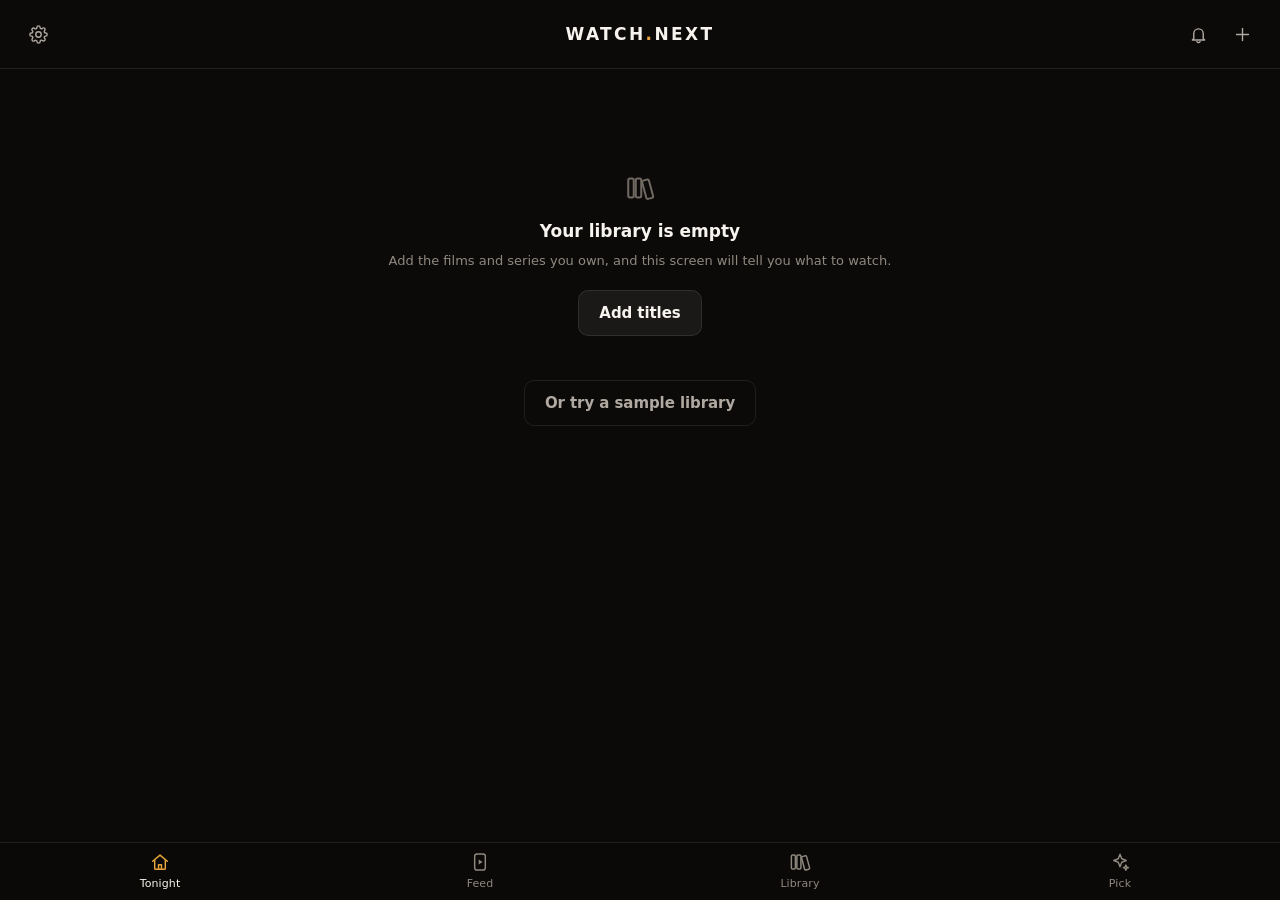
<file: index.html>
<!doctype html>
<html lang="en-GB">
<head>
<meta charset="utf-8">
<!-- No maximum-scale / user-scalable=no: suppressing zoom is an accessibility
     failure and an App Store review flag.

     No viewport-fit=cover either, which is the less obvious call. Asking for the
     whole screen is the modern answer and on iOS 26 it is how you get a viewport
     59pt shorter than the screen with nothing painted in the gap. Staying inside
     the safe area is the older behaviour — the viewport IS the safe area, the
     insets all report 0, and WebKit fills the outside with the page background,
     so the app reads as edge to edge without ever being handed those pixels.
     Tested on the device; this one looks right and cover does not. It was a
     setting for a while, and did not need to be. -->
<meta name="viewport" content="width=device-width, initial-scale=1">
<meta name="color-scheme" content="dark">
<meta name="theme-color" content="#0b0a09">
<meta name="description" content="Decide what to watch tonight from the films you already own.">
<meta name="apple-mobile-web-app-capable" content="yes">
<meta name="apple-mobile-web-app-status-bar-style" content="black-translucent">
<meta name="apple-mobile-web-app-title" content="Watch Next">
<title>Watch Next</title>

<link rel="icon" href="assets/icon.svg" type="image/svg+xml">
<link rel="icon" href="assets/icon-192.png" type="image/png" sizes="192x192">
<!-- PNG, not the SVG. iOS does not reliably accept an SVG apple-touch-icon and
     silently falls back to a screenshot of the page — which, for an app whose
     only delivery channel is Add to Home Screen, is the first impression. -->
<link rel="apple-touch-icon" sizes="180x180" href="assets/icon-180.png">
<!-- Launch images. Without these iOS shows a blank white field while the
     app boots, which on a dark app reads as a flash. There is no scaling
     fallback: a device size with no exact match gets the blank, so the
     list covers every iPhone that can install this, portrait only (the
     manifest locks orientation). Generated by tools/make-art.js. -->
<link rel="apple-touch-startup-image" media="(device-width:375px) and (device-height:667px) and (-webkit-device-pixel-ratio:2) and (orientation:portrait)" href="assets/splash/iphone-se.png">
<link rel="apple-touch-startup-image" media="(device-width:414px) and (device-height:736px) and (-webkit-device-pixel-ratio:3) and (orientation:portrait)" href="assets/splash/iphone-8-plus.png">
<link rel="apple-touch-startup-image" media="(device-width:375px) and (device-height:812px) and (-webkit-device-pixel-ratio:3) and (orientation:portrait)" href="assets/splash/iphone-x.png">
<link rel="apple-touch-startup-image" media="(device-width:414px) and (device-height:896px) and (-webkit-device-pixel-ratio:2) and (orientation:portrait)" href="assets/splash/iphone-xr.png">
<link rel="apple-touch-startup-image" media="(device-width:414px) and (device-height:896px) and (-webkit-device-pixel-ratio:3) and (orientation:portrait)" href="assets/splash/iphone-xs-max.png">
<link rel="apple-touch-startup-image" media="(device-width:390px) and (device-height:844px) and (-webkit-device-pixel-ratio:3) and (orientation:portrait)" href="assets/splash/iphone-12.png">
<link rel="apple-touch-startup-image" media="(device-width:428px) and (device-height:926px) and (-webkit-device-pixel-ratio:3) and (orientation:portrait)" href="assets/splash/iphone-12-pro-max.png">
<link rel="apple-touch-startup-image" media="(device-width:393px) and (device-height:852px) and (-webkit-device-pixel-ratio:3) and (orientation:portrait)" href="assets/splash/iphone-15.png">
<link rel="apple-touch-startup-image" media="(device-width:430px) and (device-height:932px) and (-webkit-device-pixel-ratio:3) and (orientation:portrait)" href="assets/splash/iphone-15-pro-max.png">
<link rel="apple-touch-startup-image" media="(device-width:402px) and (device-height:874px) and (-webkit-device-pixel-ratio:3) and (orientation:portrait)" href="assets/splash/iphone-16-pro.png">
<link rel="apple-touch-startup-image" media="(device-width:440px) and (device-height:956px) and (-webkit-device-pixel-ratio:3) and (orientation:portrait)" href="assets/splash/iphone-16-pro-max.png">
<link rel="apple-touch-startup-image" media="(device-width:420px) and (device-height:912px) and (-webkit-device-pixel-ratio:3) and (orientation:portrait)" href="assets/splash/iphone-air.png">
<link rel="manifest" href="app.webmanifest">
<link rel="stylesheet" href="styles/app.css">
</head>
<body>
<!-- boot:start -->
<div id="boot" aria-hidden="true"><div class="boot-glow"></div><svg class="boot-mark" xmlns="http://www.w3.org/2000/svg" viewBox="0 0 512 512"><rect x="57.0" y="371.0" width="398.0" height="14.0" rx="7.0" fill="#4a423a"/><rect x="77.0" y="170.0" width="70.0" height="196.0" rx="15.0" fill="#4c453d"/><rect x="173.0" y="170.0" width="70.0" height="196.0" rx="15.0" fill="#5e564c"/><rect x="269.0" y="98.0" width="70.0" height="196.0" rx="15.0" fill="#e8a33d"/><rect x="365.0" y="170.0" width="70.0" height="196.0" rx="15.0" fill="#5e564c"/></svg><div class="boot-word">Watch<i>.</i>Next</div></div>
<!-- boot:end -->

<div id="app">

  <!-- ─────────────  TONIGHT  ───────────── -->
  <main id="screen-tonight" class="screen is-active" aria-label="Tonight">
    <!-- Three columns, so the wordmark stays in the middle with two buttons
         on the right and one on the left. -->
    <header class="topbar topbar-sides">
      <div class="topbar-start">
        <button class="iconbtn" type="button" data-nav="settings" data-icon="settings" aria-label="Settings"></button>
      </div>
      <h1 class="wordmark">Watch<span>.</span>Next</h1>
      <div class="topbar-end">
        <button class="iconbtn bell" type="button" data-action="inbox" data-icon="bell" aria-label="Notifications"></button>
        <button class="iconbtn" type="button" data-nav="add" data-icon="plus" aria-label="Add titles"></button>
      </div>
    </header>
    <div class="scroll">
      <div data-region="body"></div>
    </div>
  </main>

  <!-- ─────────────  FEED  ───────────── -->
  <main id="screen-feed" class="screen feed-screen" aria-label="Feed">
    <!-- The pill bar lives inside the feed's scroller, pinned to its top:
         nested like that, iOS gives a sideways swipe to the pills and an
         up-or-down one to the feed, wherever on the bar it starts. -->
    <div class="feed-scroll" data-region="scroll">
      <div class="feed-bar" data-region="bar">
        <div class="feed-filters" data-region="filters" role="group" aria-label="What to show"></div>
      </div>
    </div>
  </main>

  <!-- ─────────────  PICK  ───────────── -->
  <!-- Say what you fancy, Claude deals a hand from your shelf, swipe until
       one sticks. A tab of its own; it used to be a sheet over Tonight. -->
  <main id="screen-pick" class="screen is-briefing" aria-label="Pick">
    <header class="topbar topbar-sides">
      <div class="topbar-start">
        <button class="iconbtn" type="button" data-nav="settings" data-icon="settings" aria-label="Settings"></button>
      </div>
      <h1 class="topbar-title">Pick</h1>
      <div class="topbar-end">
        <button class="iconbtn" type="button" data-action="constraints" data-icon="sliders" aria-label="Change what you fancy" hidden></button>
        <button class="iconbtn bell" type="button" data-action="inbox" data-icon="bell" aria-label="Notifications"></button>
      </div>
    </header>

    <div class="scroll" data-region="brief"></div>

    <div class="pick-deckview" data-region="deckview" hidden>
      <p class="pick-meta" data-region="meta" aria-live="polite"></p>

      <div class="deck" data-region="deck"></div>

      <div class="deck-controls is-idle" data-region="controls">
        <div class="deck-choice">
          <button class="deck-btn" type="button" data-haptic data-action="no" data-icon="close" data-icon-size="24" aria-label="Not tonight"></button>
          <span class="deck-btn-label" aria-hidden="true">Not tonight</span>
        </div>
        <div class="deck-choice">
          <button class="deck-btn deck-btn-yes" type="button" data-haptic data-action="yes" data-icon="playFill" data-icon-size="22" aria-label="That one"></button>
          <span class="deck-btn-label" aria-hidden="true">That one</span>
        </div>
      </div>
    </div>
  </main>

  <!-- ─────────────  LIBRARY  ───────────── -->
  <main id="screen-library" class="screen" aria-label="Library">
    <header class="topbar">
      <button class="iconbtn" type="button" data-action="sort" data-icon="sort" aria-label="Sort"></button>
      <h1 class="topbar-title">Library</h1>
      <button class="iconbtn" type="button" data-haptic data-action="view" aria-label="Change view"></button>
    </header>

    <div class="searchbar">
      <span data-icon="search" data-icon-size="18"></span>
      <input id="library-search" type="search" enterkeyhint="search" placeholder="Search your library" aria-label="Search your library" autocomplete="off" autocorrect="off" autocapitalize="off" spellcheck="false">
    </div>

    <div style="display:flex;align-items:center;gap:12px;padding:0 16px 12px;flex:none">
      <button class="pill" type="button" data-action="filter" style="display:inline-flex;align-items:center;gap:6px">
        <span data-icon="filter" data-icon-size="15"></span>
        <span>Filter</span>
        <span data-region="filter-count" style="background:var(--amber);color:var(--ink);border-radius:9px;min-width:18px;height:18px;display:inline-grid;place-items:center;font-size:11px;padding:0 5px"></span>
      </button>
      <span data-region="count" style="font-size:12px;color:var(--ash);margin-left:auto"></span>
    </div>

    <div class="scroll">
      <div data-region="list" class="lib-list"></div>
      <div data-region="sentinel" style="height:1px"></div>
    </div>
  </main>


  <!-- ─────────────  A SHARED SHELF  ───────────── -->
  <main id="screen-shelf" class="screen" aria-label="A shared shelf">
    <header class="topbar">
      <span class="iconbtn" aria-hidden="true"></span>
      <h1 class="wordmark">Watch<span>.</span>Next</h1>
      <span class="iconbtn" aria-hidden="true"></span>
    </header>
    <div class="scroll">
      <div data-region="body"></div>
    </div>
  </main>

  <!-- ─────────────  STATS  ───────────── -->
  <main id="screen-stats" class="screen" aria-label="Your shelf, counted">
    <header class="topbar">
      <button class="iconbtn" type="button" data-nav="back" data-icon="back" aria-label="Back"></button>
      <h1 class="topbar-title">Your shelf</h1>
      <span class="iconbtn" aria-hidden="true"></span>
    </header>
    <div class="scroll">
      <div data-region="body"></div>
    </div>
  </main>

  <!-- ─────────────  ADD  ───────────── -->
  <main id="screen-add" class="screen" aria-label="Add titles">
    <header class="topbar">
      <button class="iconbtn" type="button" data-nav="back" data-icon="back" aria-label="Back"></button>
      <h1 class="topbar-title">Add titles</h1>
      <span class="iconbtn" aria-hidden="true"></span>
    </header>
    <div class="scroll">
      <div data-region="body"></div>
    </div>
  </main>

  <!-- ─────────────  SETTINGS  ───────────── -->
  <main id="screen-settings" class="screen" aria-label="Settings">
    <header class="topbar">
      <button class="iconbtn" type="button" data-nav="back" data-icon="back" aria-label="Back"></button>
      <h1 class="topbar-title">Settings</h1>
      <span class="iconbtn" aria-hidden="true"></span>
    </header>
    <div class="scroll">
      <div data-region="body"></div>
    </div>
  </main>

</div>

<!-- ─────────────  DETAIL OVERLAY  ───────────── -->
<div id="detail-under" class="detail-under" aria-hidden="true"></div>
<div id="detail" class="detail" role="dialog" aria-modal="true" aria-labelledby="detail-title" tabindex="-1" aria-hidden="true"></div>

<script type="module" src="src/main.js"></script>
<noscript>
  <p style="padding:40px 20px;text-align:center;color:#b0a9a1">Watch Next needs JavaScript to run.</p>
</noscript>
</body>
</html>
</file>
<file: styles/app.css>
/* ============================================================
   Watch Next — design tokens
   Warm-neutral near-monochrome. Poster art supplies the colour;
   the interface stays quiet. One accent, used sparingly.
   Every text tone here clears WCAG AA on every surface it sits on.
   ============================================================ */

:root {
  /* surfaces */
  --ink: #0b0a09;
  --surface: #131211;
  --raised: #1b1917;
  --overlay: #232120;
  --hairline: rgba(247, 244, 239, 0.09);
  --hairline-strong: rgba(247, 244, 239, 0.16);

  /* text — measured contrast on --ink / --surface / --raised */
  --bone: #f7f4ef; /* 18.0 / 17.1 / 16.0 */
  --silver: #b0a9a1; /*  8.5 /  8.1 /  7.5 */
  --ash: #8f887f; /*  5.7 /  5.3 /  5.0 */
  --faint: #706962; /*  3.7 /  3.5 /  3.2  — decorative & disabled only */

  /* accent */
  --amber: #e8a33d; /*  9.2 on ink; ink-on-amber 9.2 */
  --amber-dim: rgba(232, 163, 61, 0.14);
  --amber-line: rgba(232, 163, 61, 0.32);

  /* semantic */
  --sage: #8fbc9b; /* watched / positive */
  --sage-dim: rgba(143, 188, 155, 0.13);
  --ember: #e06a4e; /* destructive */
  --ember-dim: rgba(224, 106, 78, 0.12);

  /* type scale */
  --t-display: 30px;
  --t-title: 21px;
  --t-head: 17px;
  --t-body: 15px;
  --t-sub: 13px;
  --t-meta: 12px;
  --t-micro: 11px;
  /* Anything a keyboard can be summoned into. iOS zooms the entire page when a
     field smaller than 16px receives focus, and does not fully zoom back out —
     which is both the "it zooms when I tap search" complaint and a suspected
     trigger for the standalone viewport shrink. 16px is a floor, not a choice. */
  --t-field: 16px;

  /* spacing */
  --s1: 4px;
  --s2: 8px;
  --s3: 12px;
  --s4: 16px;
  --s5: 20px;
  --s6: 24px;
  --s7: 32px;
  --s8: 44px;

  /* radii — restrained; not everything is a pill */
  --r-sm: 6px;
  --r-md: 10px;
  --r-lg: 14px;
  --r-xl: 20px;

  /* safe areas */
  --st: env(safe-area-inset-top, 0px);
  --sb: env(safe-area-inset-bottom, 0px);

  /* motion */
  --ease: cubic-bezier(0.22, 0.61, 0.36, 1);
  /* Sheets arrive on a long soft curve, the way the platform's own do, and
     every layer leaves on an accelerating one — a dismissal on an ease-out
     does most of its travel at once and then crawls the last pixels away. */
  --ease-sheet: cubic-bezier(0.32, 0.72, 0, 1);
  --ease-exit: cubic-bezier(0.4, 0, 1, 1);
  --fast: 140ms;
  --med: 240ms;

  --tabbar-h: 56px;
}

@media (prefers-reduced-motion: reduce) {
  *,
  *::before,
  *::after {
    animation-duration: 0.001ms !important;
    animation-iteration-count: 1 !important;
    transition-duration: 0.001ms !important;
    scroll-behavior: auto !important;
  }
  /* Reduce Motion is about movement. Flattened with everything else, the
     thinking dots froze into a still ellipsis that read as a stalled page
     for the several seconds a reply takes; a pulse of opacity is not motion.
     (0,1,1) !important outranks the (0,0,0) !important above. */
  .chat-dots i {
    animation: dotFade 1.2s ease-in-out infinite !important;
  }
}
@keyframes dotFade {
  0%,
  100% {
    opacity: 0.25;
  }
  50% {
    opacity: 1;
  }
}

/* ============================================================
   base
   ============================================================ */

*,
*::before,
*::after {
  box-sizing: border-box;
  margin: 0;
  padding: 0;
  -webkit-tap-highlight-color: transparent;
}

/* The browser's own rule for this is `[hidden] { display: none }`, and any
   author `display` at all outranks it — so `.deck-controls { display: flex }`
   quietly beat `element.hidden = true` and the swipe buttons sat there, live,
   on a deck with no cards under them. Both decks did it. `!important` because
   the point is to outrank whatever the element's own rule says. */
[hidden] {
  display: none !important;
}

html,
body {
  height: 100%;
  overflow: hidden;
  /* Belt and braces for the app shell height. `100%` chains off the initial
     containing block, which on iOS standalone with viewport-fit=cover does not
     reliably resolve to the full screen — the app ends up short by the home
     indicator inset and the tab bar floats above a black band. */
  height: 100dvh;
}

body {
  background: var(--ink);
  color: var(--bone);
  font-family: -apple-system, BlinkMacSystemFont, 'SF Pro Text', 'Segoe UI', Roboto,
    system-ui, sans-serif;
  font-size: var(--t-body);
  line-height: 1.45;
  -webkit-font-smoothing: antialiased;
  text-rendering: optimizeLegibility;
  overscroll-behavior: none;
  /* No double-tap-to-zoom. `manipulation` is the narrow choice on purpose: it
     drops only the double-tap gesture and leaves panning and scrolling exactly
     as they were. `.deck-card` sets `none` on itself and still wins there. */
  touch-action: manipulation;
  /* Stops iOS re-flowing text to its own size in landscape, which otherwise
     makes the same screen render at two different type sizes. */
  -webkit-text-size-adjust: 100%;
  text-size-adjust: 100%;
  /* An app, not a document: a long press on a label, a heading or a button
     caption used to start selecting it. Text worth copying opts back in. */
  -webkit-user-select: none;
  user-select: none;
}
input,
textarea,
.msg,
.detail-overview,
.sheet-msg,
.selectable {
  -webkit-user-select: text;
  user-select: text;
}
/* A long press on any poster brought up iOS's image preview and share menu —
   on the deck, in the middle of a swipe. */
img {
  -webkit-touch-callout: none;
  -webkit-user-drag: none;
}

button,
input,
textarea,
select {
  font: inherit;
  color: inherit;
  background: none;
  border: none;
}

/* The 16px floor lives here, not on each component, so a field added later
   cannot quietly reintroduce the zoom by forgetting a class. Excludes the
   controls that never summon a keyboard. */
input:not([type='checkbox']):not([type='radio']):not([type='file']):not([type='range']):not([type='color']),
textarea,
select {
  font-size: var(--t-field);
}

button {
  cursor: pointer;
  text-align: inherit;
}

img {
  display: block;
  max-width: 100%;
}

.ic {
  display: block;
  flex: none;
}

/* focus — visible, never a default blue ring on dark. No border-radius here:
   outlines follow the element's own corners, and setting one on :focus-visible
   reshaped whatever took focus — a 10px button went square-ish, a sheet lost
   its rounded top. */
:focus-visible {
  outline: 2px solid var(--amber);
  outline-offset: 2px;
}
/* Containers given focus programmatically so a screen reader starts in the
   right place — the detail dialog, a sheet, a screen — are not controls, and
   an amber ring round the whole overlay is not a focus indicator anyone needs. */
[tabindex='-1']:focus {
  outline: none;
}

.sr-only {
  position: absolute;
  width: 1px;
  height: 1px;
  padding: 0;
  overflow: hidden;
  clip: rect(0, 0, 0, 0);
  white-space: nowrap;
  border: 0;
}

/* ============================================================
   app shell
   ============================================================ */

body.is-ready #app {
  opacity: 1;
}
/* The launch image, carried across. tools/make-art.js writes this block into
   index.html with the same drawing and the same centring the launch images
   use, so when iOS removes its image the logo is already there underneath —
   and it fades out as the shell fades in, instead of the logo vanishing to
   flat ink first. */
#boot {
  position: fixed;
  inset: 0;
  display: flex;
  flex-direction: column;
  align-items: center;
  justify-content: center;
  pointer-events: none;
  transition: opacity var(--med) var(--ease);
  animation: bootFailsafe 0s 2.5s forwards;
}
body.is-ready #boot {
  opacity: 0;
}
@keyframes bootFailsafe {
  to {
    opacity: 0;
  }
}
.boot-glow {
  position: fixed;
  left: 50%;
  top: 46%;
  width: 160vw;
  height: 160vw;
  transform: translate(-50%, -50%);
  border-radius: 50%;
  background: radial-gradient(circle, #100e0b 0%, #100e0b 22%, #0f0d0a 22%, #0f0d0a 38%, #0e0c0a 38%,
      #0e0c0a 52%, #0d0b09 52%, #0d0b09 66%, #0b0a09 66%);
}
.boot-mark {
  position: relative;
  width: 34vmin;
  height: 34vmin;
  margin-bottom: calc(34vmin * 0.3);
}
.boot-word {
  position: relative;
  font-size: 4.8vw;
  font-weight: 620;
  letter-spacing: 0.14em;
  text-transform: uppercase;
  color: var(--bone);
}
.boot-word i {
  color: var(--amber);
  font-style: normal;
}
/* A boot that never settles — an IndexedDB open that hangs — must not hold the
   shell invisible for good. main.js adds is-ready however boot ends; this is
   for the case where it does not end. */
#app {
  animation: appFailsafe 0s 2.5s forwards;
}
@keyframes appFailsafe {
  to {
    opacity: 1;
  }
}

#app {
  position: fixed;
  top: 0;
  left: 0;
  right: 0;
  display: flex;
  flex-direction: column;
  /* boot() adds body.is-ready once the store has loaded and the first screen
     has rendered. Without this rule the hook did nothing, so the launch was:
     native splash, then a bare top bar on black, then every rail banging in
     at once. Fading the shell in covers the gap between those two frames. */
  opacity: 0;
  transition: opacity var(--med) var(--ease);
  /* Deliberately NOT `inset: 0`.

     On iOS 26 in a home-screen web app, the layout viewport is reported as the
     screen height minus the status bar inset — 873 on a 932pt phone — while the
     web view's actual frame is the whole screen. Both safe-area insets come
     back non-zero (59 top, 34 bottom), and an inset is only reported when the
     view genuinely overlaps that furniture, so the frame really does span top
     to bottom. The viewport number is simply wrong.

     A previous build added that shortfall back, on the theory that the frame
     was really the whole screen and only the reported number was wrong. It is
     not: the extra 59pt is clipped, and it took the tab bar's labels with it —
     the bar hung below the view with only its icons still visible. The web
     view genuinely is 873 tall, and a non-zero bottom inset does NOT prove
     otherwise (iOS reports insets from the screen, not the view). Do not
     re-derive that idea; the shell must never exceed the reported viewport.

     --kb is the keyboard, subtracted so the composer clears it. */
  height: calc(100% - var(--kb, 0px));
}

.screen {
  display: none;
  flex-direction: column;
  height: 100%;
  min-height: 0;
}
.screen.is-active {
  display: flex;
}
/* Every tab switch used to be a hard cut, the one place in the app with no
   motion at all. Tabs cross-fade; screens you go into slide in from the right,
   and coming back slides the other way. Opacity-only between tabs so the
   library's absolutely positioned selection bar never finds itself in a
   transformed container mid-switch.
   A class navigate() adds and animationend removes, not a property of being
   active: anything that switched the animation off and on again — a swipe
   back did — replayed the fade, and the screen blinked out and back. */
.screen.is-active.is-fade {
  animation: screenFade 180ms var(--ease);
}
.screen.is-active.is-push {
  animation: screenPush 320ms var(--ease-sheet);
}
.screen.is-active.is-pop {
  animation: screenPop 260ms var(--ease);
}
@keyframes screenFade {
  from {
    opacity: 0;
  }
}
/* Swipe back (swipeback.js): the screen being swiped rides above the one it
   returns to, which is shown in place underneath without joining the layout.
   No animation is switched off here — see .is-fade. */
.screen.is-swiping {
  position: relative;
  z-index: 1;
}
.screen.is-under {
  display: flex;
  position: absolute;
  top: 0;
  left: 0;
  right: 0;
  z-index: 0;
  /* Takes touches: one landing here while a swipe settles lands the swipe
     and carries on, on the screen it was going back to. */
}
/* What shows behind a film being swiped back to the film before it. */
.detail-under {
  display: none;
  position: fixed;
  inset: 0;
  z-index: 799;
  background: var(--ink);
}
.detail-under.is-under {
  display: block;
}
@keyframes screenPush {
  from {
    opacity: 0;
    transform: translateX(32px);
  }
}
@keyframes screenPop {
  from {
    opacity: 0;
    transform: translateX(-24px);
  }
}

.scroll {
  flex: 1;
  min-height: 0;
  overflow-y: auto;
  -webkit-overflow-scrolling: touch;
  overscroll-behavior-y: contain;
}
.scroll::-webkit-scrollbar {
  display: none;
}

/* ── top bar ── */
.topbar {
  display: flex;
  align-items: center;
  gap: var(--s2);
  padding: var(--s3) var(--s4);
  padding-top: calc(var(--st) + var(--s3));
  background: var(--ink);
  border-bottom: 1px solid var(--hairline);
  flex: none;
}

.topbar-title {
  flex: 1;
  font-size: var(--t-head);
  font-weight: 600;
  letter-spacing: -0.01em;
  text-align: center;
}

.wordmark {
  flex: 1;
  font-size: var(--t-head);
  font-weight: 620;
  letter-spacing: 0.14em;
  text-transform: uppercase;
  text-align: center;
  color: var(--bone);
}
.wordmark span {
  color: var(--amber);
}
/* Tonight: one button on the left, two on the right, and the wordmark in
   the true middle all the same. */
.topbar-sides {
  display: grid;
  grid-template-columns: 1fr auto 1fr;
}
.topbar-start,
.topbar-end {
  display: flex;
  align-items: center;
}
.topbar-end {
  justify-content: flex-end;
}
.topbar-sides .wordmark {
  white-space: nowrap;
}
@media (max-width: 360px) {
  .topbar-sides .wordmark {
    letter-spacing: 0.06em;
  }
}

/* The bell, and how many are new. */
.bell {
  position: relative;
}
.bell-count {
  position: absolute;
  top: 5px;
  right: 3px;
  z-index: 2;
  min-width: 17px;
  height: 17px;
  padding: 0 4px;
  border-radius: 9px;
  background: var(--amber);
  color: var(--ink);
  font-size: 11px;
  font-weight: 750;
  line-height: 17px;
  text-align: center;
  box-shadow: 0 0 0 2px var(--ink);
  pointer-events: none;
}
.bell-count[hidden] {
  display: none;
}

.iconbtn {
  /* 44pt, the iOS minimum. At 40 the top-bar buttons sat beside a 44px Filter
     pill and a 42px search field as an uneven staircase. */
  width: 44px;
  height: 44px;
  display: grid;
  place-items: center;
  border-radius: var(--r-md);
  color: var(--silver);
  flex: none;
  transition: background var(--fast) var(--ease), color var(--fast) var(--ease);
}
.iconbtn:active {
  background: var(--raised);
  color: var(--bone);
}
.iconbtn[disabled] {
  color: var(--faint);
  pointer-events: none;
}

/* ── tab bar ── */
.tabbar {
  display: flex;
  background: rgba(11, 10, 9, 0.94);
  backdrop-filter: saturate(180%) blur(20px);
  -webkit-backdrop-filter: saturate(180%) blur(20px);
  border-top: 1px solid var(--hairline);
  /* Inside the safe area — where this app lives — iOS reports the bottom inset
     as 0 while still drawing the home indicator over the bottom of the web
     view, so the labels end up underneath the pill. --sb-floor is set from JS
     only on a device that actually has one. max() rather than a sum so a
     platform that does report a real inset uses that instead of stacking. */
  padding-bottom: max(var(--sb), var(--sb-floor, 0px));
  flex: none;
}

/* The keyboard is where the bottom of the screen went. Set from viewport.js
   only for a real keyboard, never for browser chrome. */
body.is-typing .tabbar {
  display: none;
}

.tab {
  flex: 1;
  min-height: var(--tabbar-h);
  display: flex;
  flex-direction: column;
  align-items: center;
  justify-content: center;
  gap: 3px;
  padding: var(--s2) 0;
  color: var(--ash);
  font-size: var(--t-micro);
  font-weight: 500;
  letter-spacing: 0.01em;
  transition: color var(--fast) var(--ease);
}
.tab[aria-current='page'] {
  color: var(--bone);
}
.tab[aria-current='page'] .ic {
  color: var(--amber);
}
/* The most-tapped control in the app acknowledged nothing, and its icon
   snapped to amber while its label faded — two halves of one tab animating
   differently. */
.tab .ic {
  transition: color var(--fast) var(--ease), transform var(--fast) var(--ease);
}
.tab:active {
  color: var(--silver);
}
.tab:active .ic {
  transform: scale(0.88);
}

/* ============================================================
   type helpers
   ============================================================ */

.eyebrow {
  font-size: var(--t-micro);
  font-weight: 600;
  letter-spacing: 0.12em;
  text-transform: uppercase;
  color: var(--ash);
}

.section {
  padding: var(--s6) 0 0;
}
.section-head {
  display: flex;
  /* Centre, not baseline: padding on a baseline-aligned flex child shifts the
     box, and "See all" needs padding to reach a 44px target. */
  align-items: center;
  justify-content: space-between;
  gap: var(--s3);
  padding: 0 var(--s4) var(--s3);
}
.section-link {
  font-size: var(--t-sub);
  font-weight: 550;
  color: var(--amber);
  display: flex;
  align-items: center;
  gap: 2px;
  flex: none;
  /* 13px of text is a 19px hit box. Pad out to 44px and pull the extra back
     with a negative margin so nothing moves visually. */
  min-height: 44px;
  padding-left: var(--s3);
  margin: -13px 0;
  transition: opacity var(--fast) var(--ease);
}
.section-link:active {
  opacity: 0.55;
}

.empty {
  /* clamp keeps the original 32px inside short containers — the library's
     inline empty state, a sheet — and optically centres it on a full screen,
     which is where a fresh install lands. */
  padding: clamp(var(--s7), 16vh, 104px) var(--s5) var(--s7);
  text-align: center;
  color: var(--ash);
  font-size: var(--t-sub);
  /* A pasted link quoted back in "No matches" made the page scroll sideways. */
  overflow-wrap: anywhere;
}
.empty-title {
  font-size: var(--t-head);
  font-weight: 600;
  color: var(--bone);
  margin-bottom: var(--s2);
}
.empty .ic {
  margin: 0 auto var(--s4);
  color: var(--faint);
}

/* ============================================================
   poster
   ============================================================ */

.poster {
  position: relative;
  border-radius: var(--r-md);
  overflow: hidden;
  background: var(--raised);
  aspect-ratio: 2 / 3;
  flex: none;
}
.poster img {
  width: 100%;
  height: 100%;
  object-fit: cover;
  /* Sixty posters decoding one at a time used to replace their grey box in a
     single frame each. ui.js adds is-in on load (and immediately for anything
     already in cache), so a rail fills in rather than popping. */
  opacity: 0;
  transition: opacity var(--med) var(--ease);
}
.poster img.is-in {
  opacity: 1;
}

/* Designed fallback: title initials on a hue derived from the title.
   Never an emoji, never a generic grey box. */
.poster-fb {
  position: absolute;
  inset: 0;
  display: flex;
  flex-direction: column;
  justify-content: flex-end;
  padding: 10%;
  background: linear-gradient(160deg, var(--fb-a, #2a2725), var(--fb-b, #161412));
}
.poster-fb::before {
  content: attr(data-initials);
  position: absolute;
  inset: 0;
  display: grid;
  place-items: center;
  font-size: clamp(15px, 30cqw, 76px);
  font-weight: 650;
  letter-spacing: -0.04em;
  color: rgba(247, 244, 239, 0.3);
  line-height: 1;
}
/* The title only appears once the tile is big enough to read it; below that
   the initials carry the whole thing rather than rendering 5px text. */
.poster-fb-t {
  display: none;
}
@container (min-width: 96px) {
  .poster-fb::before {
    inset: auto auto 0 0;
    display: block;
    top: 7%;
    left: 8%;
    font-size: clamp(15px, 30cqw, 76px);
    color: rgba(247, 244, 239, 0.16);
  }
  .poster-fb-t {
    position: relative;
    display: -webkit-box;
    font-size: clamp(11px, 10cqw, 17px);
    font-weight: 600;
    line-height: 1.25;
    color: rgba(247, 244, 239, 0.82);
    -webkit-line-clamp: 3;
    -webkit-box-orient: vertical;
    overflow: hidden;
  }
}
.poster {
  container-type: inline-size;
}

.poster-badge {
  position: absolute;
  top: 6px;
  right: 6px;
  width: 22px;
  height: 22px;
  border-radius: 50%;
  display: grid;
  place-items: center;
  background: rgba(11, 10, 9, 0.72);
  backdrop-filter: blur(8px);
  -webkit-backdrop-filter: blur(8px);
  color: var(--sage);
}
.poster-badge.is-saved {
  color: var(--amber);
}

/* ============================================================
   rails (horizontal scrollers)
   ============================================================ */

.rail {
  display: flex;
  gap: var(--s3);
  overflow-x: auto;
  scroll-snap-type: x proximity;
  /* Without scroll-padding the snap point aligns to the scrollport edge and
     the leading padding is scrolled away, clipping the first card. */
  scroll-padding-inline: var(--s4);
  padding: 0 var(--s4) var(--s1);
  scrollbar-width: none;
  /* The vertical scroller gets both of these; the rail is the one the thumb
     actually flicks, and without them it dragged 1:1 while the page under it
     had momentum, and a fling off the end chained out to the document. */
  -webkit-overflow-scrolling: touch;
  overscroll-behavior-x: contain;
}
.rail::-webkit-scrollbar {
  display: none;
}

.card {
  width: 108px;
  flex: none;
  scroll-snap-align: start;
  text-align: left;
  display: block;
  /* The main tappable thing on three screens, and the only one that used to
     acknowledge nothing at all — .btn, .row, .iconbtn and .tab all dip. */
  transition: transform var(--fast) var(--ease), opacity var(--fast) var(--ease);
}
.card:active {
  transform: scale(0.96);
  opacity: 0.82;
}
.card .poster {
  width: 108px;
  margin-bottom: var(--s2);
}
.card-t {
  font-size: var(--t-sub);
  font-weight: 550;
  line-height: 1.3;
  color: var(--bone);
  /* Two lines reserved, so a one-line title does not pull its meta row 17px
     up against the card beside it. Reserved here rather than on .lib-grid,
     because the same card renders into every rail on Tonight too. */
  min-height: 2.6em;
  display: -webkit-box;
  -webkit-line-clamp: 2;
  -webkit-box-orient: vertical;
  overflow: hidden;
}
.card-s {
  font-size: var(--t-meta);
  color: var(--ash);
  margin-top: 2px;
}

/* ============================================================
   list rows
   ============================================================ */

.row {
  display: flex;
  align-items: center;
  gap: var(--s3);
  width: 100%;
  padding: var(--s3) var(--s4);
  border-bottom: 1px solid var(--hairline);
  min-height: 64px;
  text-align: left;
  transition: background var(--fast) var(--ease), transform var(--fast) var(--ease);
  /* Press-and-hold is the library's selection gesture, and on iOS it raced
     WebKit's own text selection and callout — the magnifier came up over the
     title and then the app's selection fired underneath it. */
  -webkit-user-select: none;
  user-select: none;
  -webkit-touch-callout: none;
}
.row:active {
  background: var(--surface);
}
/* The hold, while it is running. It used to look exactly like a tap for 450ms
   and then selection mode arrived out of nowhere; the row now sinks into the
   press so the gesture is visibly underway. */
.row.is-holding {
  transform: scale(0.975);
  background: var(--surface);
  transition: transform 330ms var(--ease), background 330ms var(--ease);
}
.row .poster {
  width: 44px;
  border-radius: var(--r-sm);
}
.row-body {
  flex: 1;
  min-width: 0;
}
.row-t {
  font-size: var(--t-body);
  font-weight: 550;
  color: var(--bone);
  overflow: hidden;
  text-overflow: ellipsis;
  white-space: nowrap;
}
.row-s {
  font-size: var(--t-meta);
  color: var(--ash);
  margin-top: 2px;
  overflow: hidden;
  text-overflow: ellipsis;
  white-space: nowrap;
}
.row-end {
  display: flex;
  align-items: center;
  gap: var(--s2);
  flex: none;
  color: var(--faint);
}

/* ============================================================
   meta chips
   ============================================================ */

.chips {
  display: flex;
  flex-wrap: wrap;
  gap: var(--s2);
  align-items: center;
}

.chip {
  display: inline-flex;
  align-items: center;
  gap: 4px;
  font-size: var(--t-meta);
  font-weight: 550;
  color: var(--silver);
  white-space: nowrap;
}
.chip .ic {
  color: var(--ash);
}
.chip-rating {
  color: var(--amber);
}
.chip-rating .ic {
  color: var(--amber);
}
.chip-sep {
  color: var(--faint);
}

/* small outlined tag, used sparingly (quality, type) */
.tag {
  display: inline-flex;
  align-items: center;
  gap: 4px;
  padding: 2px 7px;
  border: 1px solid var(--hairline-strong);
  border-radius: var(--r-sm);
  font-size: var(--t-micro);
  font-weight: 600;
  letter-spacing: 0.03em;
  color: var(--silver);
  white-space: nowrap;
}
.tag-accent {
  border-color: var(--amber-line);
  color: var(--amber);
}

/* ============================================================
   buttons
   ============================================================ */

.btn {
  display: inline-flex;
  align-items: center;
  justify-content: center;
  gap: var(--s2);
  min-height: 46px;
  padding: 0 var(--s5);
  border-radius: var(--r-md);
  font-size: var(--t-body);
  font-weight: 600;
  letter-spacing: -0.005em;
  text-decoration: none;
  white-space: nowrap;
  transition: transform var(--fast) var(--ease), background var(--fast) var(--ease),
    border-color var(--fast) var(--ease), color var(--fast) var(--ease),
    opacity var(--fast) var(--ease);
}
/* 0.985 on a 46px button was 0.7px — the primary action of every screen barely
   reacted while a poster card visibly dipped. Scale plus a change of fill. */
.btn:active {
  transform: scale(0.97);
}
.btn-primary:active {
  background: #cf8f31;
}
.btn-secondary:active {
  background: var(--overlay);
}
.btn-quiet:active {
  background: var(--surface);
}
.btn-danger:active {
  background: rgba(224, 106, 78, 0.2);
}
.btn-on:active {
  background: rgba(143, 188, 155, 0.2);
}
.btn-on-amber:active {
  background: rgba(232, 163, 61, 0.22);
}
/* One disabled language. There were three — .btn faded, .iconbtn swapped to
   faint, the composer greyed out — and the Add screen's switched-off segments
   and checkbox did not change at all. */
.btn[disabled],
.iconbtn[disabled],
.pill[disabled],
.result-row[disabled] {
  opacity: 0.45;
  pointer-events: none;
}
.btn-block {
  width: 100%;
}

.btn-primary {
  background: var(--amber);
  color: var(--ink);
}
.btn-secondary {
  background: var(--raised);
  color: var(--bone);
  border: 1px solid var(--hairline);
}
.btn-quiet {
  background: transparent;
  color: var(--silver);
  border: 1px solid var(--hairline);
}
.btn-danger {
  /* Filled, faintly. Transparent with a faint border, "Yes, reset" had exactly
     the weight of the Cancel beneath it. */
  background: var(--ember-dim);
  color: var(--ember);
  border: 1px solid rgba(224, 106, 78, 0.32);
}
.btn-on {
  background: var(--sage-dim);
  color: var(--sage);
  border: 1px solid rgba(143, 188, 155, 0.28);
}
.btn-sm {
  min-height: 44px;
  padding: 0 var(--s3);
  font-size: var(--t-sub);
  border-radius: var(--r-sm);
}

/* segmented control */
.seg {
  display: flex;
  /* 44px targets inside a 46px box, the height of every field and full-size
     button. With 2px padding it was 50, and in Settings it sat directly on a
     49px key field. */
  gap: 0;
  padding: 0;
  background: var(--surface);
  border: 1px solid var(--hairline);
  border-radius: var(--r-md);
}
.seg button {
  flex: 1;
  /* Buttons inherit text-align in this stylesheet, so inside a left-aligned
     form every segment's label sat against its own left edge. */
  text-align: center;
  /* The mode switcher is the first thing a thumb meets on the Add screen and
     was the only control there under 44pt. */
  min-height: 44px;
  border-radius: calc(var(--r-md) - 1px);
  font-size: var(--t-sub);
  font-weight: 550;
  color: var(--ash);
  transition: background var(--fast) var(--ease), color var(--fast) var(--ease),
    opacity var(--fast) var(--ease);
}
.seg button:not([aria-pressed='true']):active {
  background: var(--raised);
  color: var(--silver);
}
.seg button[aria-pressed='true'] {
  background: var(--raised);
  color: var(--bone);
  /* The inset keeps the chosen segment visibly sitting inside the track. */
  box-shadow: inset 0 0 0 2px var(--surface);
}
/* Controls that cannot work yet — no key, nothing to add — should say so. The
   inputs and segments on the Add screen went dead with no change in look. */
.seg button[disabled],
.checkrow[disabled],
.input:disabled,
.textarea:disabled,
.select:disabled {
  opacity: 0.45;
  pointer-events: none;
}


/* A tappable search result. Three screens hand-rolled the same inline blob,
   none of them with a press state — on the one control that spends a network
   write. */
.result-row {
  display: flex;
  gap: 10px;
  align-items: center;
  width: 100%;
  padding: var(--s2);
  border-radius: var(--r-md);
  border: 1px solid var(--hairline);
  margin-bottom: var(--s2);
  text-align: left;
  transition: background var(--fast) var(--ease), border-color var(--fast) var(--ease),
    transform var(--fast) var(--ease), opacity var(--fast) var(--ease);
}
.result-row:active {
  background: var(--surface);
  transform: scale(0.985);
}
.result-row.is-dupe {
  border-color: var(--amber-line);
}

/* The designed checkbox, lifted off .hero-scope so every screen uses the same
   one. The Add screen was the only place in the app showing iOS's native box. */
.checkrow {
  display: flex;
  align-items: center;
  gap: 10px;
  min-height: 44px;
  font-size: var(--t-sub);
  font-weight: 550;
  color: var(--silver);
  text-align: left;
  transition: opacity var(--fast) var(--ease), color var(--fast) var(--ease);
}
.checkrow:active {
  opacity: 0.6;
}
.checkrow[aria-pressed='true'] {
  color: var(--amber);
}
.checkbox {
  width: 18px;
  height: 18px;
  border-radius: 5px;
  border: 1.5px solid var(--hairline-strong);
  display: grid;
  place-items: center;
  flex: none;
  color: transparent;
  transition: background var(--fast) var(--ease), border-color var(--fast) var(--ease);
}
[aria-pressed='true'] > .checkbox {
  background: var(--amber);
  border-color: var(--amber);
  color: var(--ink);
}

/* filter pills */
.pills {
  display: flex;
  gap: var(--s2);
  overflow-x: auto;
  padding: 0 var(--s4);
  scrollbar-width: none;
}
.pills::-webkit-scrollbar {
  display: none;
}
.pill:active {
  background: var(--surface);
  transform: scale(0.97);
}
.pill {
  flex: none;
  min-height: 44px;
  display: inline-flex;
  align-items: center;
  gap: 6px;
  padding: 0 var(--s3);
  border-radius: var(--r-sm);
  border: 1px solid var(--hairline);
  font-size: var(--t-sub);
  font-weight: 550;
  color: var(--ash);
  white-space: nowrap;
  transition: background var(--fast) var(--ease), border-color var(--fast) var(--ease),
    color var(--fast) var(--ease), transform var(--fast) var(--ease);
}
.pill[aria-pressed='true'] {
  background: var(--amber-dim);
  border-color: var(--amber-line);
  color: var(--amber);
}
.pill[aria-pressed='true']:active {
  background: rgba(232, 163, 61, 0.22);
}
/* Muted, in one look everywhere. A muted genre used to be amber-filled with an
   ember border and text, beside ember-on-clear muted titles in the same card. */
.pill.is-muted,
.pill.is-muted[aria-pressed='true'] {
  background: var(--ember-dim);
  border-color: rgba(224, 106, 78, 0.36);
  color: var(--ember);
}
.pill.is-muted:active {
  background: rgba(224, 106, 78, 0.2);
}
.pill.is-muted[aria-pressed='true'] .pill-t {
  text-decoration: line-through;
  text-decoration-color: rgba(224, 106, 78, 0.6);
}
.pill-removable {
  max-width: 100%;
}
.pill-removable .pill-t {
  min-width: 0;
  overflow: hidden;
  text-overflow: ellipsis;
}
.pill-removable .ic {
  flex: none;
  opacity: 0.8;
}

/* ============================================================
   inputs
   ============================================================ */

.field {
  display: block;
  margin-bottom: var(--s4);
}
.field-label {
  display: block;
  font-size: var(--t-meta);
  font-weight: 600;
  color: var(--ash);
  margin-bottom: var(--s2);
}
.input,
.textarea,
.select {
  width: 100%;
  min-height: 46px;
  padding: var(--s3);
  background: var(--surface);
  border: 1px solid var(--hairline);
  border-radius: var(--r-md);
  color: var(--bone);
  font-size: var(--t-field);
  transition: border-color var(--fast) var(--ease), box-shadow var(--fast) var(--ease),
    opacity var(--fast) var(--ease);
}
/* Single-line fields at exactly 46. 12px of padding on the inherited 1.45
   line-height made them 49, so no two controls in a stack lined up. */
.input:not(textarea),
.select {
  height: 46px;
  padding-block: 0;
}
.input::placeholder,
.textarea::placeholder {
  color: var(--ash);
}
.input:focus,
.textarea:focus,
.select:focus,
.searchbar input:focus,
.composer textarea:focus {
  outline: none;
  /* A 1px border moving from hairline to amber-line was 1.56:1 — with four
     key and token fields stacked in Settings you could not tell which one
     was live. A full amber edge and a soft halo. */
  border-color: var(--amber);
  box-shadow: 0 0 0 3px var(--amber-dim);
}
.textarea {
  min-height: 150px;
  resize: none;
  line-height: 1.55;
}
.select {
  -webkit-appearance: none;
  appearance: none;
  background-image: linear-gradient(45deg, transparent 50%, var(--ash) 50%),
    linear-gradient(135deg, var(--ash) 50%, transparent 50%);
  background-position: calc(100% - 18px) 20px, calc(100% - 13px) 20px;
  background-size: 5px 5px, 5px 5px;
  background-repeat: no-repeat;
}

.searchbar {
  position: relative;
  padding: var(--s3) var(--s4);
  flex: none;
}
.searchbar .ic {
  position: absolute;
  left: 28px;
  top: 50%;
  transform: translateY(-50%);
  color: var(--ash);
  pointer-events: none;
}
.searchbar input {
  width: 100%;
  min-height: 46px;
  transition: border-color var(--fast) var(--ease), box-shadow var(--fast) var(--ease);
  padding: 0 var(--s4) 0 42px;
  background: var(--surface);
  border: 1px solid var(--hairline);
  border-radius: var(--r-md);
  color: var(--bone);
  font-size: var(--t-field);
}

.searchbar input::placeholder {
  color: var(--ash);
}
/* Any search field in the app, not only the library's — the Add screen's is
   a plain .input[type=search] and was rendering Safari's stock grey × inside a
   dark field, next to an amber focus ring. */
.searchbar input::-webkit-search-cancel-button,
.input[type='search']::-webkit-search-cancel-button {
  -webkit-appearance: none;
}

/* ============================================================
   settings groups
   ============================================================ */

.group {
  margin: 0 var(--s4) var(--s6);
  background: var(--surface);
  border: 1px solid var(--hairline);
  border-radius: var(--r-lg);
  overflow: hidden;
}
.group-label {
  padding: 0 var(--s4) var(--s2);
  margin-top: var(--s6);
}

/* Settings, folded: a short list of parts, each one row that opens. */
.fold {
  margin: 0 var(--s4) var(--s2);
}
.fold:first-child {
  margin-top: var(--s4);
}
.fold-head {
  display: flex;
  align-items: center;
  gap: var(--s3);
  width: 100%;
  min-height: 64px;
  padding: var(--s3) var(--s4);
  background: var(--surface);
  border: 1px solid var(--hairline);
  border-radius: var(--r-lg);
  text-align: left;
  transition: background var(--fast) var(--ease), border-color var(--fast) var(--ease);
}
.fold-head:active {
  background: var(--raised);
}
.fold.is-open .fold-head {
  border-color: var(--hairline-strong);
}
.fold-icon {
  flex: none;
  display: grid;
  place-items: center;
  width: 36px;
  height: 36px;
  border-radius: 10px;
  background: var(--raised);
  color: var(--amber);
}
.fold-text {
  flex: 1;
  min-width: 0;
  display: flex;
  flex-direction: column;
  gap: 2px;
}
.fold-title {
  font-size: var(--t-body);
  font-weight: 600;
  color: var(--bone);
}
.fold-status {
  font-size: var(--t-meta);
  color: var(--ash);
  white-space: nowrap;
  overflow: hidden;
  text-overflow: ellipsis;
}
.fold-status.is-attention {
  color: var(--amber);
}
.fold-dot {
  flex: none;
  width: 8px;
  height: 8px;
  border-radius: 50%;
  background: var(--amber);
}
.fold-chevron {
  flex: none;
  color: var(--ash);
  transition: transform var(--med) var(--ease);
}
.fold.is-open .fold-chevron {
  transform: rotate(180deg);
}
.fold-body {
  padding: var(--s3) 0 var(--s4);
}
/* Inside a part, its groups sit flush with the row above, and a part made
   of two keeps a small label between them. */
.fold-body .group {
  margin: 0 0 var(--s3);
}
.fold-body .group-label {
  margin-top: var(--s4);
  padding-left: var(--s2);
}
.fold-body .group-label:first-child {
  margin-top: 0;
}

.group-item {
  display: flex;
  align-items: center;
  gap: var(--s3);
  width: 100%;
  padding: var(--s4);
  border-bottom: 1px solid var(--hairline);
  text-align: left;
  min-height: 56px;
}
.group-item:last-child {
  border-bottom: none;
}
.group-item {
  transition: background var(--fast) var(--ease);
}
.group-item:active {
  background: var(--raised);
}
/* .group clips its children to round its corners, which cut the sides off a
   2px ring drawn outside the row. Draw this one inside. */
.group-item:focus-visible {
  outline-offset: -2px;
}
.group-item .ic {
  color: var(--ash);
}
.group-item-body {
  flex: 1;
  min-width: 0;
}
.group-item-t {
  font-size: var(--t-body);
  font-weight: 550;
}
.group-item-s {
  font-size: var(--t-meta);
  color: var(--ash);
  margin-top: 2px;
  line-height: 1.4;
}
.group-item.is-danger .group-item-t,
.group-item.is-danger .ic {
  color: var(--ember);
}
.group-pad {
  padding: var(--s4);
}
/* The platform's own switch — on an iPhone, the iOS switch. The base reset
   strips background and border from every input, which a native control must
   keep. */
.switch {
  appearance: auto;
  background: revert;
  border: revert;
  margin: 0;
  flex: none;
  accent-color: var(--amber);
  cursor: pointer;
}
label.group-item {
  cursor: pointer;
}

/* The haptic overlay (haptics.js): a transparent label over the control's
   whole face, wrapping a switch too small and faint to see. The switch keeps
   its native appearance — without it iOS plays nothing. */
:where([data-haptic]) {
  position: relative;
}
.haptic {
  position: absolute;
  /* Above anything else positioned inside the control — a badge, an icon
     nudged into place — so every part of its face is a tap on the label. */
  z-index: 1;
  /* Out over the control's hairline border: inset 0 stops at the padding
     edge, and a tap on the outermost pixel reached the control untouched. */
  inset: -1px;
  margin: 0;
  border-radius: inherit;
  cursor: inherit;
  -webkit-tap-highlight-color: transparent;
}
.haptic-switch {
  position: absolute;
  left: 0;
  top: 0;
  width: 1px;
  height: 1px;
  margin: 0;
  opacity: 0;
  pointer-events: none;
  appearance: auto;
  background: revert;
  border: revert;
}
/* Off in Settings, or a control that cannot be pressed: no label, so the tap
   reaches the control itself — and a disabled one does nothing, as it should. */
.no-haptics .haptic,
:disabled > .haptic,
[aria-disabled='true'] > .haptic {
  display: none;
}
/* Helper and status copy under a control. One style, where Settings had a dozen
   hand-typed copies at four line-heights and three top margins. */
.group-hint {
  font-size: var(--t-meta);
  line-height: 1.5;
  color: var(--ash);
  margin-top: var(--s2);
}
.group-hint:empty {
  display: none;
}
/* Fields and switches inside a card sit in a well. On --surface over --surface
   they were a 9% hairline and nothing else, and a focused one barely showed. */
.group .input,
.group .seg {
  background: var(--ink);
}
.group .seg button[aria-pressed='true'] {
  background: var(--overlay);
  box-shadow: inset 0 0 0 2px var(--ink);
}
/* Reserve the storage block's first paint, before the first reading lands. */
[data-region='storage-health'] {
  min-height: 88px;
}
/* A sheet is already a short container; the empty state's optical top padding
   became a 104px dead band inside one. */
.sheet .empty {
  padding: var(--s7) var(--s5);
}

/* The About footer: calm by default, diagnostics one tap away. */
.about-diag {
  margin-top: var(--s2);
}
.about-diag > summary {
  display: inline-flex;
  align-items: center;
  min-height: 44px;
  padding: 0 var(--s3);
  color: var(--ash);
  cursor: pointer;
  list-style: none;
}
.about-diag > summary::-webkit-details-marker {
  display: none;
}
.about-link {
  display: inline-flex;
  align-items: center;
  min-height: 44px;
  padding: 0 var(--s3);
  color: var(--ash);
  text-decoration: none;
  border-radius: var(--r-sm);
  transition: color var(--fast) var(--ease), background var(--fast) var(--ease);
}
.about-link:active {
  background: var(--surface);
  color: var(--bone);
}

/* ============================================================
   toast
   ============================================================ */

.toast {
  position: fixed;
  left: 50%;
  /* Clear of the tab bar, which means matching how tall the bar actually is —
     the same max() it pads itself with. Using --sb alone left the toast 4px
     inside the bar on any phone with a home indicator, because the floor is
     what makes up the difference there. */
  bottom: calc(max(var(--sb), var(--sb-floor, 0px)) + var(--tabbar-h) + var(--s4));
  transform: translate(-50%, 12px);
  display: flex;
  align-items: center;
  gap: var(--s3);
  max-width: calc(100vw - 32px);
  padding: var(--s3) var(--s4);
  background: var(--overlay);
  border: 1px solid var(--hairline-strong);
  border-radius: var(--r-md);
  box-shadow: 0 12px 32px rgba(0, 0, 0, 0.55);
  font-size: var(--t-sub);
  color: var(--bone);
  opacity: 0;
  pointer-events: none;
  /* Sized to its text. With left:50% and no width, shrink-to-fit resolves
     against the 50vw left over, so every sentence wrapped into a 195px tower
     and the max-width below could never be reached. */
  width: max-content;
  text-wrap: pretty;
  /* Hidden for real once it has faded: an invisible toast kept a live,
     focusable Undo that VoiceOver could still find and that still ran its old
     action minutes later. */
  visibility: hidden;
  transition: opacity 160ms var(--ease-exit), transform 160ms var(--ease-exit),
    bottom var(--med) var(--ease), top var(--med) var(--ease), visibility 0s linear 160ms;
  /* Above the scrim (950) and sheets (960). At 900 a toast raised from inside a
     sheet — "Say what you fancy first" — was drawn underneath it, and the
     button that raised it looked dead. */
  z-index: 1000;
}
.toast.is-open {
  opacity: 1;
  transform: translate(-50%, 0);
  pointer-events: auto;
  visibility: visible;
  transition: opacity var(--med) var(--ease), transform 320ms var(--ease-sheet),
    bottom var(--med) var(--ease), top var(--med) var(--ease), visibility 0s;
}
/* The tab bar hides while a field has focus, so sit just above the keyboard
   instead — validation toasts fire with a field focused and used to land
   behind it. */
body.is-typing .toast {
  bottom: calc(var(--kb, 0px) + var(--s3));
}
/* The overlay covers the tab bar, so a toast raised from it — an Undo, most of
   all — was left hovering over 72px of empty overlay instead of near the
   thumb. The toast node is appended to <body> after #detail, so this reaches
   it. */
.detail.is-open ~ .toast {
  bottom: calc(max(var(--sb), var(--sb-floor, 0px)) + var(--s5));
}
/* When the bottom of the screen is taken — an open sheet, or a deck's answer
   buttons — the toast drops in from the top. ui.js decides this once, when
   the toast is raised, so it finishes where it started. */
.toast.at-top {
  top: calc(var(--st) + var(--s3));
  /* !important because every bottom-anchored rule — over the detail overlay,
     above the keyboard — would otherwise pin the other edge too and stretch
     the toast between them. */
  bottom: auto !important;
  transform: translate(-50%, -12px);
}
.toast.at-top.below-bar {
  top: calc(var(--st) + 76px);
}
.toast.at-top.is-open {
  transform: translate(-50%, 0);
}
.toast-action {
  font-weight: 650;
  color: var(--amber);
  flex: none;
  /* Undo is the only way back from a bulk remove, on a timer, where the thumb
     lands — and it was a 42×27 target. The negative margin grows the hit area
     into the toast's own padding without making the toast any taller. */
  min-height: 44px;
  margin: -12px -8px -12px 0;
  padding: 0 var(--s3);
  border-radius: var(--r-sm);
  transition: opacity var(--fast) var(--ease);
}
.toast-action:active {
  opacity: 0.55;
}

/* ============================================================
   sheet / modal
   ============================================================ */

.scrim {
  position: fixed;
  inset: 0;
  background: rgba(4, 4, 4, 0.66);
  backdrop-filter: blur(3px);
  -webkit-backdrop-filter: blur(3px);
  opacity: 0;
  pointer-events: none;
  visibility: hidden;
  transition: opacity 200ms var(--ease-exit), visibility 0s linear 200ms;
  z-index: 950;
}
.scrim.is-open {
  opacity: 1;
  pointer-events: auto;
  visibility: visible;
  transition: opacity 300ms var(--ease), visibility 0s;
}

.sheet {
  position: fixed;
  left: 0;
  right: 0;
  /* The same home-indicator floor as the tab bar, the toast and the detail
     body; --sb alone reads 0 in this app, so a sheet's last button ended
     20px above the edge with the indicator drawn in that gap. */
  --sheet-floor: max(var(--sb), var(--sb-floor, 0px));
  /* Sheets are appended to <body>, not to #app, so they miss the keyboard
     compensation #app gets. A sheet that autofocuses a field — the pick
     sheet — otherwise opens with its buttons already behind the keyboard. */
  bottom: var(--kb, 0px);
  background: var(--overlay);
  border-top: 1px solid var(--hairline-strong);
  border-radius: var(--r-xl) var(--r-xl) 0 0;
  padding: var(--s5) var(--s4) calc(var(--sheet-floor) + var(--s5));
  transform: translateY(100%);
  /* visibility, so a closed sheet is really closed: the shared one is never
     removed, and its last "Yes, reset" stayed reachable by Tab and VoiceOver
     just below the screen. It hides only once the slide-out has finished. */
  visibility: hidden;
  transition: transform 200ms var(--ease-exit), bottom var(--med) var(--ease),
    visibility 0s linear 200ms;
  z-index: 960;
  /* Any sheet that scrolls gets the same treatment as every other scroller in
     the app: no visible track over the rounded corner, no chaining. */
  overscroll-behavior-y: contain;
  -webkit-overflow-scrolling: touch;
  scrollbar-width: none;
}
.sheet::-webkit-scrollbar {
  display: none;
}
.sheet.is-open {
  transform: translateY(0);
  visibility: visible;
  transition: transform 360ms var(--ease-sheet), bottom var(--med) var(--ease), visibility 0s;
}
.sheet-grip {
  /* A real target for the drag, drawn as the usual 34×4 pill. */
  position: relative;
  width: 72px;
  height: 24px;
  margin: -18px auto var(--s2);
  touch-action: none;
  cursor: grab;
}
.sheet-grip::before {
  content: '';
  position: absolute;
  left: 19px;
  right: 19px;
  top: 10px;
  height: 4px;
  border-radius: 2px;
  background: var(--hairline-strong);
}
.sheet-title {
  font-size: var(--t-head);
  font-weight: 620;
  text-align: center;
  margin-bottom: var(--s2);
}
.sheet-msg {
  font-size: var(--t-sub);
  color: var(--silver);
  text-align: center;
  line-height: 1.5;
  margin-bottom: var(--s5);
  /* The no-share fallback puts a whole shelf URL in here, for copying by hand;
     unbroken, it ran 3,700px off the edge. */
  overflow-wrap: anywhere;
  -webkit-user-select: text;
  user-select: text;
}
/* A title-only sheet ("Sort by") had its first action 8px under the title;
   every sheet with a message got 20. */
.sheet-title + .sheet-actions {
  margin-top: var(--s3);
}
/* Cancel under a list of actions is a way out, not another option. */
.sheet-actions > .btn-quiet:last-child {
  border-color: transparent;
}
.sheet-actions {
  display: flex;
  flex-direction: column;
  gap: var(--s2);
}
/* The action block of a sheet long enough to scroll, pinned to its bottom edge.
   With eleven genres the filter sheet's "Show results" started 123px below the
   fold, with nothing on screen to say it was there. The sheet drops its own
   bottom padding (.has-pinned) and this block carries the safe area instead. */
.sheet.has-pinned {
  padding-bottom: 0;
}
/* Dismiss beside the action rather than under it, in a pinned block: two
   stacked full-width buttons plus the safe area took a fifth of the sheet. The
   action is on the right, under the thumb. */
.btn-pair {
  display: flex;
  gap: var(--s2);
}
.btn-pair > .btn {
  flex: 1;
  min-width: 0;
}
.btn-pair > .btn:last-child {
  flex: 2;
}
.sheet-actions.is-pinned {
  position: sticky;
  bottom: 0;
  z-index: 1;
  margin: 0 calc(var(--s4) * -1);
  padding: var(--s3) var(--s4) calc(var(--sheet-floor) + var(--s5));
  background: var(--overlay);
  box-shadow: 0 -14px 22px -14px rgba(0, 0, 0, 0.85);
}
/* With the keyboard up a sheet sits on the keyboard, not the indicator. */
body.is-typing .sheet:not(.has-pinned),
body.is-typing .sheet-actions.is-pinned {
  padding-bottom: var(--s5);
}

/* ============================================================
   detail
   ============================================================ */

.detail {
  position: fixed;
  inset: 0;
  background: var(--ink);
  display: none;
  flex-direction: column;
  z-index: 800;
  /* One scrolling surface; only the close button stays put. */
  overflow-y: auto;
  overscroll-behavior-y: contain;
  -webkit-overflow-scrolling: touch;
  scrollbar-width: none;
}
.detail::-webkit-scrollbar {
  display: none;
}
.detail > * {
  flex: none;
}
/* Scrolled content passes under the status bar and the close button, so the
   top edge fades to ink. Sticky, with a negative margin so it takes no room;
   at rest it sits over the hero's own veil and changes nothing. */
.detail::before {
  content: '';
  position: sticky;
  top: 0;
  flex: none;
  height: calc(var(--st) + 64px);
  margin-bottom: calc((var(--st) + 64px) * -1);
  background: linear-gradient(to bottom, var(--ink) 30%, rgba(11, 10, 9, 0));
  pointer-events: none;
  z-index: 1;
}
.detail.is-open {
  display: flex;
  animation: detailIn var(--med) var(--ease);
}
@keyframes reportIn {
  from {
    opacity: 0;
    transform: translateY(8px);
  }
}
.report-in {
  animation: reportIn var(--med) var(--ease) both;
}
@keyframes detailIn {
  from {
    opacity: 0;
    transform: translateY(14px);
  }
  to {
    opacity: 1;
    transform: none;
  }
}
/* The open was animated and the close was not, so every dismissal of the most
   used surface in the app read as a glitch. */
.detail.is-closing {
  display: flex;
  pointer-events: none;
  animation: detailOut 180ms var(--ease) forwards;
}
@keyframes detailOut {
  to {
    opacity: 0;
    transform: translateY(10px);
  }
}
/* Drilling from one film into a related one keeps the overlay open, so
   detailIn cannot replay. Animate the rebuilt subtree instead. */
.detail-swap {
  animation: detailSwap 200ms var(--ease) both;
}
@keyframes detailSwap {
  from {
    opacity: 0;
    transform: translateX(14px);
  }
}
/* Back to the previous film comes in from the left — it used to enter from the
   right, so going back looked like going forward again. */
.detail-swap.is-back {
  animation-name: detailSwapBack;
}
@keyframes detailSwapBack {
  from {
    opacity: 0;
    transform: translateX(-14px);
  }
}

.detail-hero {
  position: relative;
  flex: none;
  padding: calc(var(--st) + 56px) var(--s4) var(--s5);
  display: flex;
  gap: var(--s4);
  align-items: flex-end;
  overflow: hidden;
}
/* blurred poster wash — colour comes from the art itself */
.detail-hero-bg {
  position: absolute;
  inset: -20% -10% 0;
  background-size: cover;
  background-position: center 22%;
  filter: blur(34px) saturate(150%);
  opacity: 0.42;
  transform: scale(1.15);
}
.detail-hero-veil {
  position: absolute;
  inset: 0;
  background: linear-gradient(
    to bottom,
    rgba(11, 10, 9, 0.72) 0%,
    rgba(11, 10, 9, 0.42) 38%,
    var(--ink) 100%
  );
}
.detail-hero-in {
  position: relative;
  display: flex;
  gap: var(--s4);
  align-items: flex-end;
  width: 100%;
}
.detail-hero .poster {
  width: 116px;
  border-radius: var(--r-md);
  box-shadow: 0 14px 34px rgba(0, 0, 0, 0.6);
  flex: none;
}
.detail-heading {
  flex: 1;
  min-width: 0;
  padding-bottom: 2px;
}
.detail-title {
  /* Was a flat 24px, between --t-title and --t-display and on neither. The
     clamp also lets a long title come down on a 320pt screen rather than
     wrapping four lines and pushing the hero past its own poster. */
  font-size: clamp(20px, 6vw, 24px);
  font-weight: 680;
  letter-spacing: -0.022em;
  line-height: 1.14;
  margin-bottom: var(--s2);
  text-wrap: balance;
  overflow-wrap: anywhere;
}
.detail-back {
  position: fixed;
  top: calc(var(--st) + var(--s2));
  left: var(--s2);
  z-index: 2;
  /* The only dismiss control on a full-screen overlay — no scrim to tap, no
     swipe-down — and it was 40px. */
  width: 44px;
  height: 44px;
  border-radius: 50%;
  /* No backdrop-filter: it sits directly on .detail-hero-bg, which is already
     blurred 34px, so there was nothing left to resolve — it only cost a live
     backdrop pass on every frame of the open animation. */
  background: rgba(11, 10, 9, 0.55);
  border: 1px solid var(--hairline);
  color: var(--bone);
}
.detail-body {
  /* The overlay spans the physical screen — the hero compensates for the top
     inset — so the body has to clear the home indicator itself. It was the one
     bottom-anchored surface in the app that did not. */
  padding: var(--s5) var(--s4) calc(var(--s7) + max(var(--sb), var(--sb-floor, 0px)));
}
/* .banner carries its own 16px margin for use straight inside a .scroll; the
   detail body already pads 16px, so the warning was inset 32px against
   everything around it. */
.detail-body > .banner {
  margin-inline: 0;
  margin-block: 0 var(--s4);
}
.detail-overview {
  font-size: var(--t-body);
  line-height: 1.6;
  color: var(--silver);
  margin-bottom: var(--s5);
}
.detail-actions {
  display: grid;
  grid-template-columns: 1fr 1fr;
  gap: var(--s2);
  margin-bottom: var(--s5);
}
.detail-links {
  display: grid;
  grid-template-columns: repeat(3, 1fr);
  gap: var(--s2);
  margin-bottom: var(--s6);
}
.detail-links .btn {
  min-width: 0;
  padding: 0 var(--s2);
}
/* The links row was given shrink safety and the action grid was not. Its 1fr
   tracks resolve to the label width plus 40px of padding plus the icon, which
   on a 375pt screen clears by half a pixel and overflows on anything narrower
   or any longer label. */
.detail-actions .btn {
  min-width: 0;
  padding: 0 var(--s3);
}
.detail-actions .btn > span:last-child {
  overflow: hidden;
  text-overflow: ellipsis;
}

.status-strip {
  display: flex;
  align-items: center;
  gap: var(--s2);
  padding: var(--s3) var(--s4);
  border-radius: var(--r-md);
  font-size: var(--t-sub);
  font-weight: 550;
  margin-bottom: var(--s5);
}
.status-strip.is-watched {
  background: var(--sage-dim);
  color: var(--sage);
}
.status-strip.is-saved {
  background: var(--amber-dim);
  color: var(--amber);
}

/* ============================================================
   discover deck
   ============================================================ */

.deck {
  flex: 1;
  min-height: 0;
  position: relative;
  display: grid;
  place-items: center;
  grid-template: 1fr / 1fr;
  padding: var(--s4);
}
/* Both the front and the peeking back card occupy the same grid cell, so they
   stack and centre without absolute positioning — which is what previously let
   a tall card overflow onto the progress bar and the controls. */
.deck-card {
  grid-area: 1 / 1;
  justify-self: center;
  align-self: center;
  /* Every card — with a poster, without, still loading, or the one waiting on
     Claude — has the same footprint, so nothing grows or jumps at a swap. */
  height: 100%;
  max-height: 100%;
  -webkit-touch-callout: none;
  display: flex;
  flex-direction: column;
  width: min(100%, 340px);
  background: var(--surface);
  border: 1px solid var(--hairline);
  border-radius: var(--r-xl);
  overflow: hidden;
  box-shadow: 0 24px 60px rgba(0, 0, 0, 0.6);
  will-change: transform;
  touch-action: none;
  user-select: none;
  -webkit-user-select: none;
  /* An abandoned half-swipe used to teleport back to centre: clearing the
     inline transform resolved to `all 0s`. deck.js sets transition:none for
     the duration of the drag, and flingOut writes its own, so this only ever
     governs the snap back and the back card promoting. */
  transition: transform var(--med) var(--ease), opacity var(--med) var(--ease);
}
.deck-card .poster {
  width: 100%;
  border-radius: 0;
  aspect-ratio: auto;
  /* 0 basis: the poster absorbs whatever the card's fixed height leaves after
     the text. On `auto` its height came from the image — a card with no
     poster, or one still loading, collapsed to a 90px strip and then grew
     ~126px when the art arrived. */
  flex: 1 1 0;
  min-height: 90px;
}
/* Wherever a caption sits beside the tile — a deck card, a rail or grid card,
   the Tonight hero, the detail hero — a posterless tile needs only its
   initials, centred. At 96px and up the fallback turned on its own title, so
   every title without art was printed twice, 30px apart. */
.deck-card .poster-fb-t,
.card .poster-fb-t,
.detail-hero .poster-fb-t {
  display: none;
}
.deck-card .poster-fb::before,
.card .poster-fb::before,
.detail-hero .poster-fb::before {
  inset: 0;
  display: grid;
  place-items: center;
}
/* A press-and-hold before a slow drag brought up iOS's image menu, or lifted
   the poster out as a system drag item, instead of moving the card. */
.deck-card img {
  -webkit-user-drag: none;
  pointer-events: none;
}
/* The card behind scales from its bottom edge, so it peeks out below the
   front card at any height. Scaled about its centre it lost more at each edge
   than it moved down, and sat entirely hidden. */
.deck-card[aria-hidden='true'] {
  transform-origin: 50% 100%;
}
.deck-more {
  margin-top: var(--s3);
}
/* .deck centres its content already; the empty state's optical top padding
   pushed it ~38px below the middle there. */
.deck > .empty {
  padding: 0 var(--s5) var(--s8);
  animation: reportIn var(--med) var(--ease) both;
}
.deck-info {
  padding: var(--s4);
  flex: none;
}
.deck-title {
  font-size: var(--t-title);
  font-weight: 640;
  letter-spacing: -0.018em;
  line-height: 1.2;
  margin-bottom: var(--s2);
  /* The longest string on the card, and the only one that was not clamped —
     four lines of "The Assassination of Jesse James…" at 21px squeezed the
     poster to its floor. The full title is one tap away on the detail screen,
     and the card's aria-label still carries it whole. */
  display: -webkit-box;
  -webkit-line-clamp: 2;
  -webkit-box-orient: vertical;
  overflow: hidden;
}
.deck-overview {
  font-size: var(--t-sub);
  line-height: 1.5;
  color: var(--ash);
  margin-top: var(--s3);
  display: -webkit-box;
  -webkit-line-clamp: 2;
  -webkit-box-orient: vertical;
  overflow: hidden;
}

/* Why this one, when the hand came from Claude rather than the local scorer.
   Amber and rule-marked so it reads as an argument someone is making, not as
   another line of metadata scraped off the film. Clamped at three lines: a card
   that grows to fit its reason pushes the poster out of the deck. */
.deck-why {
  font-size: var(--t-sub);
  line-height: 1.5;
  color: var(--amber);
  margin-top: var(--s3);
  padding-left: var(--s3);
  border-left: 2px solid var(--amber-line);
  display: -webkit-box;
  -webkit-line-clamp: 3;
  -webkit-box-orient: vertical;
  overflow: hidden;
}

.deck-card {
  position: relative;
}
/* The wait. `min-height: 320px` was not the same footprint as a real card at
   all — the card grew ~280px and slid up when the answer landed. Filling the
   cell is. */
.deck-card.is-thinking {
  height: 100%;
  background: var(--surface);
  touch-action: auto;
}
.deck-stamp {
  position: absolute;
  top: 18px;
  padding: 6px 12px;
  border-radius: var(--r-sm);
  border: 2px solid currentColor;
  font-size: var(--t-sub);
  font-weight: 700;
  letter-spacing: 0.08em;
  text-transform: uppercase;
  opacity: 0;
  pointer-events: none;
  /* Was 90ms, so the label dissolved while the card was still easing home. */
  transition: opacity var(--fast) var(--ease);
}
.stamp-yes {
  left: 16px;
  color: var(--sage);
  transform: rotate(-9deg);
}
.stamp-no {
  right: 16px;
  color: var(--ember);
  transform: rotate(9deg);
}

/* Library multi-select. The bar sits above the tab bar rather than replacing
   it — losing the navigation mid-task is disorienting, and the bar is a mode
   you can leave. */
.select-bar {
  position: absolute;
  left: 0;
  right: 0;
  bottom: calc(max(var(--sb), var(--sb-floor, 0px)) + var(--tabbar-h));
  display: flex;
  align-items: center;
  gap: var(--s1);
  padding: var(--s2) var(--s3);
  background: var(--overlay);
  border-top: 1px solid var(--hairline-strong);
  z-index: 800;
  /* It used to blink into existence over the list and blink out again. */
  opacity: 0;
  transform: translateY(12px);
  pointer-events: none;
  transition: opacity var(--fast) var(--ease), transform var(--med) var(--ease),
    bottom var(--med) var(--ease);
}
.select-bar.is-open {
  opacity: 1;
  transform: none;
  pointer-events: auto;
}
/* The tab bar hides while a field has focus, and the bar was still reserving
   its 56px — a dead strip between the actions and the keyboard. */
body.is-typing .select-bar {
  bottom: 0;
}
.select-count {
  font-size: var(--t-meta);
  color: var(--silver);
  padding: 0 var(--s2);
  white-space: nowrap;
  font-variant-numeric: tabular-nums;
}
.select-act {
  flex: 1;
  min-height: 44px;
  display: flex;
  flex-direction: column;
  align-items: center;
  justify-content: center;
  gap: 2px;
  border-radius: var(--r-sm);
  color: var(--bone);
  font-size: var(--t-micro);
}
.select-act:active {
  background: var(--raised);
}
.row.is-picked {
  background: var(--amber-dim);
}
/* Same specificity as .row:active and declared later, so a picked row used to
   ignore the finger entirely — the one row you are working with. */
.row.is-picked:active {
  background: rgba(232, 163, 61, 0.26);
}
/* Always in the row, collapsed to nothing until selection starts, so the list
   eases 32px across instead of every poster and title jumping in one frame.
   The negative margin cancels the row's gap while it is closed. */
.row-pick {
  width: 0;
  height: 20px;
  flex: none;
  display: grid;
  place-items: center;
  border-radius: 50%;
  border: 1.5px solid transparent;
  color: var(--amber);
  overflow: hidden;
  opacity: 0;
  margin-right: calc(var(--s3) * -1);
  transition: width var(--med) var(--ease), margin var(--med) var(--ease),
    opacity var(--fast) var(--ease), background var(--fast) var(--ease),
    border-color var(--fast) var(--ease);
}
.row-pick.is-on {
  width: 20px;
  margin-right: 0;
  opacity: 1;
  border-color: var(--amber-line);
}
.row.is-picked .row-pick {
  background: var(--amber);
  color: var(--ink);
  border-color: var(--amber);
}

/* Tonight's shortlist — reuses the whole .deck-* family; only the constraint
   line is new. */
/* ── Pick: the question, then the hand ── */
.pick-deckview {
  flex: 1;
  min-height: 0;
  display: flex;
  flex-direction: column;
}
.pick-deckview[hidden],
#screen-pick .scroll[hidden] {
  display: none;
}
.pick-brief {
  padding: var(--s5) var(--s4) 0;
  /* The pinned count-and-deal block below reads this, as it does in a
     sheet. */
  --sheet-floor: 0px;
}
.pick-brief-title {
  font-size: 22px;
  font-weight: 650;
  letter-spacing: -0.01em;
  margin: 0 0 var(--s3);
}
/* The count and "Deal me some" ride the bottom of the tab while the chips
   scroll under them. */
.pick-brief .sheet-actions.is-pinned {
  background: var(--ink);
  padding: var(--s3) var(--s4);
  box-shadow: 0 -14px 22px -14px rgba(0, 0, 0, 0.9);
}

.pick-meta {
  flex: none;
  padding: var(--s3) var(--s4) 0;
  text-align: center;
  font-size: var(--t-sub);
  color: var(--ash);
  /* A long brief plus Claude's note squeezed the card below until its text
     was clipped. Two lines each; the brief is the user's own words, and the
     note is repeated on every card that needs it. */
  /* No text-transform. It used to lowercase this line, which was invisible
     while the line only ever said "tense · horror · on your shelf" — summary()
     builds those in lowercase itself. It now also carries the words somebody
     typed and a sentence Claude wrote, and "something like blade runner" is
     not what anybody asked for. */
}
.pick-meta > span {
  display: -webkit-box;
  -webkit-line-clamp: 2;
  -webkit-box-orient: vertical;
  overflow: hidden;
}
/* The sweep's status line re-wrapped for every title it looked up, so the
   buttons under it jumped up and down the whole way through. */
[data-region='sweep-status'] {
  white-space: nowrap;
  overflow: hidden;
  text-overflow: ellipsis;
}

.deck-controls {
  display: flex;
  align-items: center;
  justify-content: center;
  gap: var(--s5);
  padding: var(--s4) var(--s4) var(--s5);
  flex: none;
  /* visibility interpolates as "visible until the end", so the buttons fade
     out and then hide; without it in the list they vanished on frame one. */
  transition: opacity var(--fast) var(--ease), visibility var(--fast);
}
/* While a hand is being fetched. `hidden` would be display:none, which takes
   ~94px out of a `place-items: center` column and drops the waiting card half
   a button-row lower than the real one lands. Keep the space, lose the row. */
.deck-controls.is-idle {
  visibility: hidden;
  opacity: 0;
  pointer-events: none;
}
.deck-btn {
  width: 58px;
  height: 58px;
  border-radius: 50%;
  display: grid;
  place-items: center;
  background: var(--raised);
  border: 1px solid var(--hairline);
  color: var(--silver);
  transition: transform var(--fast) var(--ease), background var(--fast) var(--ease);
}
.deck-btn:active {
  transform: scale(0.92);
}
.deck-btn-yes {
  color: var(--sage);
  border-color: rgba(143, 188, 155, 0.3);
}

.deck-choice {
  display: flex;
  flex-direction: column;
  align-items: center;
  gap: var(--s1);
}
.deck-btn-label {
  font-size: var(--t-micro);
  font-weight: 550;
  color: var(--ash);
}


/* ============================================================
   ask (AI)
   ============================================================ */

.chat {
  flex: 1;
  min-height: 0;
  overflow-y: auto;
  /* overflow-y:auto makes overflow-x auto too, so one long unbroken word in a
     bubble made the whole thread scroll sideways. */
  overflow-x: hidden;
  overscroll-behavior-y: contain;
  -webkit-overflow-scrolling: touch;
  padding: var(--s4);
  display: flex;
  flex-direction: column;
  gap: var(--s3);
}
/* Nothing in a thread is compressible; the thread scrolls instead. */
.chat > * {
  flex: none;
}
/* Every message, the typing dots and each pick card arrive rather than
   appearing in one frame — a chat is where motion most clearly says the app
   is answering you. */
.chat > .msg,
.chat > .chat-dots {
  animation: msgIn var(--med) var(--ease) both;
}
.msg-user {
  transform-origin: bottom right;
}
.msg-bot {
  transform-origin: bottom left;
}
@keyframes msgIn {
  from {
    opacity: 0;
    transform: translateY(8px) scale(0.98);
  }
}
.chat::-webkit-scrollbar {
  display: none;
}
.msg {
  max-width: 86%;
  padding: var(--s3) var(--s4);
  border-radius: var(--r-lg);
  font-size: var(--t-body);
  line-height: 1.55;
  /* A pasted link ran out of its bubble and off the screen. pre-line also keeps
     the paragraph breaks a model sends, which were collapsed into one run. */
  overflow-wrap: anywhere;
  white-space: pre-line;
}
/* A failure, not an answer. */
.msg-error {
  border-color: rgba(224, 106, 78, 0.35);
  color: var(--silver);
}
/* A structured pick in the thread. */
.pick-card {
  max-width: 100%;
  width: 100%;
  padding: 0;
  overflow: hidden;
}
.pick-head {
  display: flex;
  gap: var(--s3);
  width: 100%;
  padding: var(--s4);
  text-align: left;
  cursor: pointer;
  transition: background var(--fast) var(--ease);
}
.pick-head:active {
  background: var(--raised);
}
/* The card clips its children to its rounded corners. */
.pick-head:focus-visible {
  outline-offset: -2px;
}
.pick-reason {
  padding: 0 var(--s4) var(--s4);
  font-size: var(--t-body);
  line-height: 1.55;
  color: var(--silver);
}
.msg-user {
  align-self: flex-end;
  background: var(--amber);
  color: var(--ink);
  border-bottom-right-radius: var(--r-sm);
  font-weight: 500;
}
.msg-bot {
  align-self: flex-start;
  background: var(--surface);
  border: 1px solid var(--hairline);
  color: var(--bone);
  border-bottom-left-radius: var(--r-sm);
}
.msg-bot strong {
  font-weight: 620;
}
.filmref {
  color: var(--amber);
  font-weight: 600;
  border-bottom: 1px solid var(--amber-line);
  cursor: pointer;
}

.chat-dots {
  align-self: flex-start;
  display: flex;
  gap: 5px;
  padding: var(--s3) var(--s4);
}
.chat-dots i {
  width: 6px;
  height: 6px;
  border-radius: 50%;
  background: var(--ash);
  animation: dot 1.1s infinite;
}
.chat-dots i:nth-child(2) {
  animation-delay: 0.16s;
}
.chat-dots i:nth-child(3) {
  animation-delay: 0.32s;
}
@keyframes dot {
  0%,
  100% {
    opacity: 0.25;
    transform: translateY(0);
  }
  50% {
    opacity: 1;
    transform: translateY(-3px);
  }
}

.composer {
  display: flex;
  gap: var(--s2);
  align-items: flex-end;
  padding: var(--s3) var(--s4);
  border-top: 1px solid var(--hairline);
  background: var(--ink);
  flex: none;
}
.composer textarea {
  flex: 1;
  min-height: 44px;
  max-height: 120px;
  /* One row is exactly 44px, level with the send button: 10 + 22 + 10 + 2.
     With 12px padding on a 1.4 line-height it was 48 beside a 44 button. */
  padding: 10px var(--s3);
  background: var(--surface);
  border: 1px solid var(--hairline);
  border-radius: var(--r-md);
  color: var(--bone);
  font-size: var(--t-field);
  resize: none;
  line-height: 22px;
  transition: border-color var(--fast) var(--ease), box-shadow var(--fast) var(--ease);
}

.composer textarea::placeholder {
  color: var(--ash);
}
.composer .send {
  width: 44px;
  height: 44px;
  border-radius: var(--r-md);
  display: grid;
  place-items: center;
  background: var(--amber);
  color: var(--ink);
  flex: none;
  transition: opacity var(--fast) var(--ease);
}
.composer .send[disabled] {
  background: var(--raised);
  color: var(--faint);
}

.suggestions {
  display: flex;
  gap: var(--s2);
  overflow-x: auto;
  /* 2px of top room so a focus ring is not clipped by the scroller. */
  padding: 2px var(--s4) var(--s3);
  scrollbar-width: none;
  flex: none;
  overscroll-behavior-x: contain;
  -webkit-overflow-scrolling: touch;
  /* A fade on the trailing edge: with the scrollbar hidden, nothing said the
     row went on past the screen. */
  -webkit-mask-image: linear-gradient(90deg, #000 calc(100% - 28px), transparent);
  mask-image: linear-gradient(90deg, #000 calc(100% - 28px), transparent);
}
.suggestions::-webkit-scrollbar {
  display: none;
}

/* ============================================================
   tonight (home) hero
   ============================================================ */

.hero {
  position: relative;
  padding: var(--s5) var(--s4) var(--s6);
  overflow: hidden;
  /* Marking something watched rebuilds this block. Without an entrance the
     swap read as a flicker rather than as a new suggestion. */
  animation: heroIn var(--med) var(--ease);
}
@keyframes heroIn {
  from {
    opacity: 0;
    transform: translateY(6px);
  }
}
.hero-bg {
  position: absolute;
  /* Oversized rather than scaled: a 40px blur needs ~40px of real pixels past
     each edge or it samples transparency, and scale(1.2) on a 230px-tall hero
     only supplied 23px — so the wash faded out top and bottom and read as a
     rectangle of tint instead of colour bleeding up under the bar. .hero
     clips, so the excess costs nothing. */
  inset: -64px;
  background-size: cover;
  background-position: center 25%;
  filter: blur(40px) saturate(140%);
  opacity: 0.34;
}
.hero-veil {
  position: absolute;
  inset: 0;
  background: linear-gradient(to bottom, rgba(11, 10, 9, 0.55), var(--ink) 92%);
}
.hero-in {
  position: relative;
  display: flex;
  gap: var(--s4);
  /* Not stretch: the poster button would grow to the copy column's height and
     drag its rail-card bottom margin along with it. */
  align-items: flex-start;
}
.hero .poster {
  width: 104px;
  box-shadow: 0 12px 30px rgba(0, 0, 0, 0.55);
  /* The hero reuses .card for its styling, which brings 8px meant to separate
     a rail card's poster from the title beneath it. There is no title here. */
  margin-bottom: 0;
}
.hero-copy {
  flex: 1;
  min-width: 0;
  display: flex;
  flex-direction: column;
}
.hero-title {
  font-size: 22px;
  font-weight: 660;
  letter-spacing: -0.02em;
  line-height: 1.16;
  margin: var(--s2) 0 var(--s2);
  display: -webkit-box;
  -webkit-line-clamp: 3;
  -webkit-box-orient: vertical;
  overflow: hidden;
}
.hero-actions {
  display: flex;
  /* Four actions do not fit one row on a phone, and letting them overflow puts
     the last one off the edge of the screen where nobody finds it. */
  flex-wrap: wrap;
  gap: var(--s2);
  margin-top: auto;
  padding-top: var(--s3);
}

.hero-scope {
  position: relative;
  display: flex;
  align-items: center;
  gap: 6px;
  margin-top: var(--s4);
  /* .hero already pads 16px; this added another 16 on top, so the one control
     between the poster and the button below it sat 20px right of both. */
  padding: 0;
  margin-left: -4px;
  font-size: var(--t-meta);
  color: var(--ash);
}
.hero-scope button {
  display: inline-flex;
  align-items: center;
  gap: 5px;
  /* Was 32px, on the control that decides what the whole screen recommends.
     The negative margin keeps the taller target from pushing the hero out. */
  min-height: 44px;
  margin: -6px 0;
  padding: 0 4px;
  font-size: var(--t-meta);
  font-weight: 550;
  color: var(--silver);
  transition: color var(--fast) var(--ease);
}
.hero-scope button[aria-pressed='true'] {
  color: var(--amber);
}
.hero-scope .box {
  width: 15px;
  height: 15px;
  border-radius: 4px;
  border: 1.5px solid var(--hairline-strong);
  display: grid;
  place-items: center;
  flex: none;
  transition: background var(--fast) var(--ease), border-color var(--fast) var(--ease);
}
.hero-scope button[aria-pressed='true'] .box {
  background: var(--amber);
  border-color: var(--amber);
  color: var(--ink);
}

/* The route from Tonight to Stats. It was a button styled exactly like the
   caption beside it — no border, no chevron, no press state, 31px tall. */
.statline {
  /* Inline, not flex: when the figures wrap, the chevron has to follow the
     last word rather than float at the far edge of a full-width box. */
  display: inline-block;
  min-height: 44px;
  padding: 12px var(--s3);
  line-height: 1.5;
  border-radius: var(--r-sm);
  font-size: var(--t-sub);
  color: var(--ash);
  transition: background var(--fast) var(--ease), color var(--fast) var(--ease);
}
.statline:active {
  background: var(--surface);
  color: var(--bone);
}
/* Four figures wrap on a narrow phone; balanced, they wrap as two even lines
   rather than a full line and a stray "hours". */
.statline > span {
  text-wrap: balance;
}
.statline .ic {
  display: inline;
  vertical-align: -2px;
  margin-left: 4px;
}

.statbar {
  display: flex;
  gap: var(--s4);
  padding: var(--s4);
  margin: 0 var(--s4);
  background: var(--surface);
  border: 1px solid var(--hairline);
  border-radius: var(--r-lg);
}
.stat {
  flex: 1;
  min-width: 0;
}
.stat-n {
  font-size: var(--t-title);
  font-weight: 660;
  letter-spacing: -0.02em;
  font-variant-numeric: tabular-nums;
}
.stat-l {
  font-size: var(--t-micro);
  color: var(--ash);
  margin-top: 2px;
}

/* Stats. The big figure is the same treatment the shared shelf uses for its
   count, from one rule, where the two screens had drifted to different sizes
   off the type scale. */
.big-figure {
  padding: var(--s6) var(--s4) var(--s2);
  text-align: center;
}
.big-figure-n {
  font-size: 56px;
  font-weight: 650;
  letter-spacing: -0.03em;
  color: var(--amber);
  line-height: 1;
  font-variant-numeric: tabular-nums;
}
.big-figure-l {
  font-size: var(--t-body);
  color: var(--silver);
  margin-top: var(--s2);
}
.big-figure-s {
  font-size: var(--t-sub);
  color: var(--ash);
  margin-top: var(--s1);
}
.stat-grid {
  display: grid;
  grid-template-columns: repeat(3, 1fr);
  gap: 1px;
  background: var(--hairline);
  border-block: 1px solid var(--hairline);
  margin-top: var(--s6);
}
.stat-cell {
  background: var(--ink);
  padding: var(--s3) var(--s2);
  text-align: center;
}
.bars {
  display: grid;
  grid-template-columns: max-content 1fr 34px;
  column-gap: 10px;
  row-gap: var(--s2);
  align-items: center;
  padding: var(--s6) var(--s4) 0;
}
.bars-title {
  grid-column: 1 / -1;
  margin-bottom: var(--s1);
}
.bars-l {
  font-size: var(--t-meta);
  color: var(--silver);
}
.bars-track {
  height: 8px;
  background: var(--raised);
  border-radius: 4px;
  overflow: hidden;
}
.bars-fill {
  height: 100%;
  background: var(--amber);
  border-radius: 4px;
  transform-origin: left center;
  animation: barGrow 520ms var(--ease-sheet) both;
}
@keyframes barGrow {
  from {
    transform: scaleX(0);
  }
}
.bars-n {
  text-align: right;
  font-size: var(--t-meta);
  color: var(--ash);
  font-variant-numeric: tabular-nums;
}

/* ============================================================
   misc
   ============================================================ */

.progress-line {
  height: 2px;
  background: var(--hairline);
  overflow: hidden;
  flex: none;
}
.progress-line i {
  display: block;
  height: 100%;
  background: var(--amber);
  transition: width var(--med) var(--ease);
}

.banner {
  display: flex;
  gap: var(--s3);
  align-items: flex-start;
  margin: var(--s4);
  padding: var(--s3) var(--s4);
  border-radius: var(--r-md);
  font-size: var(--t-sub);
  line-height: 1.5;
  background: var(--surface);
  border: 1px solid var(--hairline);
  color: var(--silver);
}
.banner .ic {
  flex: none;
  margin-top: 1px;
  color: var(--ash);
}
.banner-warn .ic {
  color: var(--amber);
}
.banner-warn {
  border-color: var(--amber-line);
}

.skeleton {
  background: linear-gradient(
    90deg,
    var(--raised) 25%,
    var(--overlay) 37%,
    var(--raised) 63%
  );
  background-size: 400% 100%;
  animation: shimmer 1.4s ease infinite;
}
@keyframes shimmer {
  0% {
    background-position: 100% 0;
  }
  100% {
    background-position: 0 0;
  }
}

/* ============================================================
   library views
   ============================================================ */

.lib-list {
  display: flex;
  flex-direction: column;
  /* Grid view ended on 24px of room; the list ended on a hairline pressed
     flat against the tab bar. */
  padding-bottom: var(--s6);
}
.lib-list .row:last-child {
  border-bottom: none;
}
/* Room to scroll the last title clear of the selection bar. */
.lib-list.has-select-bar,
.lib-grid.has-select-bar {
  padding-bottom: 88px;
}
/* An empty state is not a grid item. In a 104px column it rendered one word
   per line with its button hanging off the edge of the screen. */
.lib-grid > .empty {
  grid-column: 1 / -1;
}

.lib-grid {
  display: grid;
  grid-template-columns: repeat(auto-fill, minmax(104px, 1fr));
  gap: var(--s4) var(--s3);
  padding: var(--s1) var(--s4) var(--s6);
}
.lib-grid .card,
.lib-grid .card .poster {
  width: 100%;
}
.lib-grid .card {
  align-self: start;
}

/* watchlist "on" state — marked without shouting over the primary action */
.btn-on-amber {
  background: var(--amber-dim);
  color: var(--amber);
  border: 1px solid var(--amber-line);
}

/* ============================================================
   feed — one film per screen (screens/feed.js)
   ============================================================ */

.feed-screen {
  position: relative;
  background: var(--ink);
}
.feed-scroll {
  flex: 1;
  min-height: 0;
  overflow-y: scroll;
  overscroll-behavior-y: contain;
  /* One film per flick: mandatory snapping, and a stop on every card so a
     hard flick cannot sail past five of them. */
  scroll-snap-type: y mandatory;
  -webkit-overflow-scrolling: touch;
  scrollbar-width: none;
}
.feed-scroll::-webkit-scrollbar {
  display: none;
}
.feed-card {
  position: relative;
  height: 100%;
  scroll-snap-align: start;
  scroll-snap-stop: always;
  overflow: hidden;
  display: flex;
  flex-direction: column;
  justify-content: flex-end;
  background: var(--surface);
}
.feed-art {
  position: absolute;
  inset: 0;
}
.feed-art img {
  width: 100%;
  height: 100%;
  object-fit: cover;
  object-position: center top;
  display: block;
}
/* Dark enough under the words to read them on any poster, clear enough at
   the top to see the poster. */
.feed-art::after {
  content: '';
  position: absolute;
  inset: 0;
  background: linear-gradient(
    to bottom,
    rgba(11, 10, 9, 0.55) 0%,
    rgba(11, 10, 9, 0) 16%,
    rgba(11, 10, 9, 0) 36%,
    rgba(11, 10, 9, 0.78) 62%,
    rgba(11, 10, 9, 0.96) 82%,
    var(--ink) 100%
  );
  pointer-events: none;
}
.feed-body {
  position: relative;
  padding: 0 84px var(--s5) var(--s4);
  display: flex;
  flex-direction: column;
  gap: 6px;
}
.feed-meta {
  font-size: var(--t-meta);
  font-weight: 600;
  letter-spacing: 0.04em;
  color: var(--silver);
}
/* "In cinemas Fri 14 Nov", "New". */
.feed-when {
  color: var(--amber);
  font-weight: 700;
}
.feed-title {
  font-size: 28px;
  line-height: 1.12;
  font-weight: 700;
  letter-spacing: -0.015em;
  color: var(--bone);
  text-shadow: 0 1px 12px rgba(0, 0, 0, 0.5);
}
.feed-tagline:empty,
.feed-genres:empty,
.feed-credits:empty {
  display: none;
}
.feed-tagline {
  font-size: var(--t-sub);
  font-style: italic;
  color: var(--silver);
}
.feed-genres {
  font-size: var(--t-meta);
  font-weight: 600;
  color: var(--amber);
}
.feed-overview {
  font-size: var(--t-sub);
  line-height: 1.5;
  color: var(--bone);
  opacity: 0.92;
  display: -webkit-box;
  -webkit-line-clamp: 3;
  -webkit-box-orient: vertical;
  overflow: hidden;
  cursor: pointer;
}
/* Tap the synopsis for all of it. */
.feed-overview.is-open {
  -webkit-line-clamp: unset;
  display: block;
  max-height: 40vh;
  overflow-y: auto;
}
.feed-credits {
  font-size: var(--t-meta);
  line-height: 1.5;
  color: var(--ash);
}
.feed-imdb {
  display: inline-block;
  margin-left: var(--s2);
  padding: 1px 6px;
  border-radius: 4px;
  background: #f5c518;
  color: #000;
  font-weight: 800;
  font-size: 11px;
  letter-spacing: 0.02em;
  text-decoration: none;
  vertical-align: 1px;
}

.feed-rail {
  position: absolute;
  right: 10px;
  bottom: var(--s6);
  display: flex;
  flex-direction: column;
  gap: var(--s3);
  align-items: center;
}
.feed-act {
  width: 64px;
  display: flex;
  flex-direction: column;
  align-items: center;
  gap: 4px;
  color: var(--bone);
}
.feed-act[hidden] {
  display: none;
}
.feed-act-icon {
  width: 50px;
  height: 50px;
  border-radius: 50%;
  display: flex;
  align-items: center;
  justify-content: center;
  background: rgba(11, 10, 9, 0.5);
  border: 1px solid rgba(247, 244, 239, 0.14);
  -webkit-backdrop-filter: blur(10px);
  backdrop-filter: blur(10px);
  transition: transform var(--fast) var(--ease), background var(--fast) var(--ease),
    color var(--fast) var(--ease);
}
.feed-act:active .feed-act-icon {
  transform: scale(0.9);
}
.feed-act-label {
  font-size: var(--t-micro);
  font-weight: 600;
  text-shadow: 0 1px 6px rgba(0, 0, 0, 0.7);
}
.feed-act.is-on .feed-act-icon {
  color: var(--amber);
  border-color: var(--amber-line);
  background: rgba(11, 10, 9, 0.62);
}
.feed-act[data-act='add'].is-on .feed-act-icon {
  color: var(--sage);
  border-color: rgba(143, 188, 155, 0.35);
}
.feed-act.has-unread .feed-act-icon {
  position: relative;
}
.feed-act.has-unread .feed-act-icon::after {
  content: '';
  position: absolute;
  top: 6px;
  right: 6px;
  width: 10px;
  height: 10px;
  border-radius: 50%;
  background: var(--amber);
  box-shadow: 0 0 0 2px var(--ink);
}

.feed-bar {
  /* Pinned to the top of the feed's scroller and taking no room in it (the
     negative margin), so the first card still starts at the very top. Being
     inside the scroller is the point: iOS then hands a sideways swipe on the
     bar to the pill row and an up-or-down one to the feed.
     Never pointer-events:none here or on .feed-filters — in iOS WebKit that
     switches the row's native scrolling off, and Chromium (the tests) does
     not reproduce it. Nor touch-action, overscroll-behavior-y or scroll-snap:
     each stops the up-or-down hand-off to the feed. */
  position: sticky;
  top: 0;
  z-index: 2;
  height: 54px;
  margin-bottom: -54px;
  background: linear-gradient(to bottom, rgba(11, 10, 9, 0.6), rgba(11, 10, 9, 0));
}
/* More pills this way. A pseudo-element that lets touches through, not a
   mask: a mask would take the pills' blur away. */
.feed-bar::after {
  content: '';
  position: absolute;
  top: 0;
  bottom: 0;
  right: 0;
  width: 28px;
  pointer-events: none;
  background: linear-gradient(to left, rgba(11, 10, 9, 0.55), rgba(11, 10, 9, 0));
  transition: opacity var(--fast) var(--ease);
}
.feed-bar.at-end::after {
  opacity: 0;
}
.feed-filters {
  display: flex;
  gap: var(--s2);
  height: 100%;
  align-items: center;
  padding: 0 var(--s4);
  overflow-x: auto;
  overflow-y: hidden;
  overscroll-behavior-x: contain;
  scrollbar-width: none;
}
/* Room after the last pill: some WebKit versions drop a flex scroller's end
   padding. */
.feed-filters::after {
  content: '';
  flex: 0 0 1px;
}
.feed-filters::-webkit-scrollbar {
  display: none;
}
.feed-filter {
  flex: none;
  min-height: 34px;
  padding: 0 14px;
  border-radius: 17px;
  font-size: var(--t-sub);
  font-weight: 600;
  color: var(--bone);
  background: rgba(11, 10, 9, 0.42);
  border: 1px solid rgba(247, 244, 239, 0.16);
  -webkit-backdrop-filter: blur(10px);
  backdrop-filter: blur(10px);
  white-space: nowrap;
}
.feed-filter[aria-pressed='true'] {
  background: var(--bone);
  color: var(--ink);
  border-color: var(--bone);
}

.feed-note {
  justify-content: center;
  align-items: center;
  background: var(--ink);
}
.feed-loading {
  width: 28px;
  height: 28px;
  border-radius: 50%;
  border: 2px solid var(--hairline-strong);
  border-top-color: var(--amber);
  animation: feedSpin 0.8s linear infinite;
}
@keyframes feedSpin {
  to {
    transform: rotate(360deg);
  }
}
/* The double-tap star. */
.feed-burst {
  position: absolute;
  z-index: 3;
  color: var(--amber);
  pointer-events: none;
  transform: translate(-50%, -50%) scale(0.4);
  animation: feedBurst 700ms var(--ease) forwards;
  filter: drop-shadow(0 4px 18px rgba(0, 0, 0, 0.5));
}
@keyframes feedBurst {
  25% {
    transform: translate(-50%, -50%) scale(1.15);
    opacity: 1;
  }
  60% {
    transform: translate(-50%, -50%) scale(1);
    opacity: 1;
  }
  100% {
    transform: translate(-50%, -70%) scale(1);
    opacity: 0;
  }
}

/* ============================================================
   comments (screens/thread.js)
   ============================================================ */

.thread-sheet {
  display: flex;
  flex-direction: column;
  /* The sheet sits on the keyboard (.sheet's bottom: --kb), so it is the
     keyboard's height shorter — or its top went off the screen. */
  max-height: calc(86vh - var(--kb, 0px));
}
/* The head, list and composer each carry their own side padding, and the
   composer the home-indicator space (.has-pinned drops the sheet's). */
.sheet.thread-sheet {
  padding-left: 0;
  padding-right: 0;
}
.thread-head {
  display: flex;
  gap: var(--s3);
  align-items: center;
  padding: 0 var(--s4) var(--s3);
  border-bottom: 1px solid var(--hairline);
}
.thread-sub {
  font-size: var(--t-meta);
  color: var(--ash);
  margin-top: 2px;
}
.thread-list {
  flex: 1;
  min-height: 120px;
  overflow-y: auto;
  padding: var(--s4);
  display: flex;
  flex-direction: column;
  gap: var(--s3);
}
.thread-empty {
  margin: auto 0;
  text-align: center;
  font-size: var(--t-sub);
  line-height: 1.5;
  color: var(--ash);
  padding: var(--s4);
}
.note {
  display: flex;
  flex-direction: column;
  align-items: flex-start;
  max-width: 84%;
}
.note.is-own {
  align-self: flex-end;
  align-items: flex-end;
}
.note-bubble {
  padding: 9px 13px;
  border-radius: 16px 16px 16px 5px;
  background: var(--raised);
  border: 1px solid var(--hairline);
  font-size: var(--t-body);
  line-height: 1.4;
  color: var(--bone);
  white-space: pre-wrap;
  overflow-wrap: anywhere;
}
.note.is-own .note-bubble {
  border-radius: 16px 16px 5px 16px;
  background: var(--amber-dim);
  border-color: var(--amber-line);
}
.note-meta {
  display: flex;
  gap: var(--s2);
  align-items: center;
  margin-top: 4px;
  font-size: var(--t-micro);
  color: var(--ash);
}
.note-delete {
  font-size: var(--t-micro);
  color: var(--ash);
  text-decoration: underline;
  min-height: 24px;
  padding: 0 4px;
}
.thread-compose {
  padding: var(--s3) var(--s4) calc(var(--s3) + max(var(--sb), var(--sb-floor, 0px)));
  border-top: 1px solid var(--hairline);
  display: flex;
  flex-direction: column;
  gap: var(--s2);
}
/* On the keyboard, not the home indicator. */
body.is-typing .thread-compose {
  padding-bottom: var(--s3);
}
.thread-name-hint {
  font-size: var(--t-meta);
  color: var(--ash);
}
.thread-compose-row {
  display: flex;
  gap: var(--s2);
  align-items: flex-end;
}
.thread-input {
  flex: 1;
  min-height: 44px;
  max-height: 120px;
  resize: none;
  line-height: 1.4;
  padding-top: 11px;
  padding-bottom: 11px;
}
.thread-send {
  flex: none;
  width: 44px;
  height: 44px;
  border-radius: 50%;
  display: flex;
  align-items: center;
  justify-content: center;
  background: var(--amber);
  color: var(--ink);
}
.thread-send:disabled {
  background: var(--raised);
  color: var(--faint);
}

.inbox-mark {
  position: absolute;
  z-index: 2;
  display: grid;
  place-items: center;
  width: 22px;
  height: 22px;
  border-radius: 50%;
  background: var(--amber);
  color: var(--ink);
  box-shadow: 0 0 0 2px var(--ink);
}

/* ── notifications (screens/inbox.js) ── */
.inbox-sheet {
  display: flex;
  flex-direction: column;
  max-height: 80vh;
  padding-left: 0;
  padding-right: 0;
}
.inbox-head {
  display: flex;
  align-items: center;
  justify-content: space-between;
  gap: var(--s3);
  padding: 0 var(--s4) var(--s2);
  border-bottom: 1px solid var(--hairline);
}
.inbox-head .sheet-title {
  flex: 1;
  margin: 0;
  text-align: left;
}
.inbox-clear-all {
  min-height: 36px;
  padding: 0 var(--s2);
  font-size: var(--t-sub);
  font-weight: 600;
  color: var(--amber);
}
.inbox-clear-all[hidden] {
  display: none;
}
.inbox-list {
  overflow-y: auto;
  overscroll-behavior-y: contain;
  padding: var(--s2) 0;
}
.inbox-item {
  display: flex;
  align-items: center;
  position: relative;
}
/* New ones: an amber dot at the left edge, and the text in full white. */
.inbox-item.is-unread::before {
  content: '';
  position: absolute;
  left: 6px;
  top: 50%;
  width: 7px;
  height: 7px;
  margin-top: -3.5px;
  border-radius: 50%;
  background: var(--amber);
}
.inbox-go {
  flex: 1;
  min-width: 0;
  display: flex;
  align-items: center;
  gap: var(--s3);
  padding: var(--s2) 0 var(--s2) var(--s4);
  text-align: left;
}
.inbox-go:active {
  background: var(--raised);
}
.inbox-art {
  position: relative;
  flex: none;
}
.inbox-mark {
  right: -6px;
  bottom: -4px;
  width: 20px;
  height: 20px;
}
.inbox-text {
  flex: 1;
  min-width: 0;
}
.inbox-line {
  font-size: var(--t-sub);
  line-height: 1.35;
  color: var(--silver);
}
.inbox-line b {
  font-weight: 650;
}
.inbox-item.is-unread .inbox-line {
  color: var(--bone);
}
.inbox-quote {
  margin-top: 2px;
  font-size: var(--t-sub);
  line-height: 1.35;
  color: var(--ash);
  overflow: hidden;
  display: -webkit-box;
  -webkit-line-clamp: 2;
  -webkit-box-orient: vertical;
  overflow-wrap: anywhere;
}
.inbox-when {
  margin-top: 3px;
  font-size: var(--t-micro);
  color: var(--ash);
}
.inbox-clear {
  flex: none;
  width: 44px;
  height: 44px;
  display: grid;
  place-items: center;
  margin-right: var(--s2);
  color: var(--ash);
  border-radius: var(--r-md);
}
.inbox-clear:active {
  background: var(--raised);
  color: var(--bone);
}
.inbox-more {
  padding: var(--s3) var(--s4);
  text-align: center;
  font-size: var(--t-meta);
  color: var(--ash);
}
.inbox-empty {
  display: flex;
  flex-direction: column;
  align-items: center;
  gap: var(--s2);
  padding: var(--s6, 32px) var(--s5) var(--s5);
  text-align: center;
  color: var(--ash);
}
.inbox-empty p {
  margin: 0;
  font-size: var(--t-body);
  color: var(--silver);
}
.inbox-empty .inbox-empty-sub {
  font-size: var(--t-sub);
  line-height: 1.5;
  color: var(--ash);
}

/* ── Spotlight (Tonight's rail, a film's page) ── */
.spotlight-eyebrow {
  display: inline-flex;
  align-items: center;
  gap: 6px;
  color: var(--amber);
}
.spotlight-new {
  font-size: var(--t-micro);
  font-weight: 700;
  color: var(--ink);
  background: var(--amber);
  border-radius: 9px;
  padding: 2px 8px;
}
.card.has-unread .poster::after {
  /* Drawn inside the poster: an outer ring was cut off by the rail's
     overflow on the top and the first card's left edge. */
  content: '';
  position: absolute;
  inset: 0;
  z-index: 1;
  border-radius: inherit;
  box-shadow: inset 0 0 0 2px var(--amber);
  pointer-events: none;
}
/* A release date under a Spotlight poster: the thing to plan around. */
.card .card-s.is-when {
  color: var(--amber);
  font-weight: 600;
}
.card.has-unread .card-s {
  color: var(--amber);
  font-weight: 600;
}
/* When it is out, and when it is on at the Savoy. */
.detail-cinema {
  display: flex;
  flex-direction: column;
  gap: var(--s2);
  margin: 0 0 var(--s5);
  padding: var(--s4);
  background: var(--surface);
  border: 1px solid var(--hairline);
  border-radius: var(--r-lg);
}
.detail-cinema-when {
  display: flex;
  align-items: center;
  gap: var(--s2);
  font-size: var(--t-body);
  font-weight: 650;
  color: var(--amber);
}
.detail-cinema-where {
  margin-top: var(--s2);
}
.detail-cinema-day {
  display: flex;
  gap: var(--s3);
  align-items: flex-start;
  padding: var(--s1, 4px) 0;
}
.detail-cinema-date {
  flex: none;
  width: 92px;
  padding-top: 9px;
  font-size: var(--t-sub);
  font-weight: 600;
  color: var(--silver);
}
.detail-cinema-times {
  flex: 1;
  display: flex;
  flex-wrap: wrap;
  gap: var(--s2);
}
.detail-cinema-time {
  display: inline-flex;
  flex-direction: column;
  align-items: center;
  justify-content: center;
  min-width: 64px;
  min-height: 40px;
  padding: 4px 10px;
  border: 1px solid var(--amber-line);
  border-radius: var(--r-md);
  background: var(--amber-dim);
  color: var(--bone);
  font-size: var(--t-sub);
  font-weight: 650;
  text-decoration: none;
}
.detail-cinema-time small {
  font-size: 10px;
  font-weight: 600;
  color: var(--ash);
}
.detail-cinema-time.is-sold-out {
  opacity: 0.45;
  text-decoration: line-through;
}
.detail-cinema-none {
  font-size: var(--t-sub);
  line-height: 1.45;
  color: var(--ash);
}
.detail-cinema-link {
  align-self: flex-start;
  margin-top: var(--s1, 4px);
  font-size: var(--t-sub);
  font-weight: 600;
  color: var(--amber);
  text-decoration: none;
}
.detail-spot {
  display: flex;
  flex-direction: column;
  gap: var(--s2);
  margin: 0 0 var(--s5);
}
.detail-spot-note {
  font-size: var(--t-meta);
  color: var(--ash);
}
.detail-spot-last {
  display: flex;
  flex-direction: column;
  gap: 3px;
  text-align: left;
  padding: var(--s3);
  border-radius: var(--r-md);
  background: var(--surface);
  border: 1px solid var(--hairline);
}
.detail-spot-who {
  font-size: var(--t-micro);
  font-weight: 600;
  color: var(--ash);
}
.detail-spot-text {
  font-size: var(--t-sub);
  line-height: 1.45;
  color: var(--bone);
  display: -webkit-box;
  -webkit-line-clamp: 3;
  -webkit-box-orient: vertical;
  overflow: hidden;
}
.detail-spot .detail-actions {
  margin-bottom: 0;
}
.notify-trouble {
  margin: 0 0 var(--s3);
  padding: var(--s3);
  border-radius: var(--r-md);
  background: var(--amber-dim);
  border: 1px solid var(--amber-line);
}
</file>
